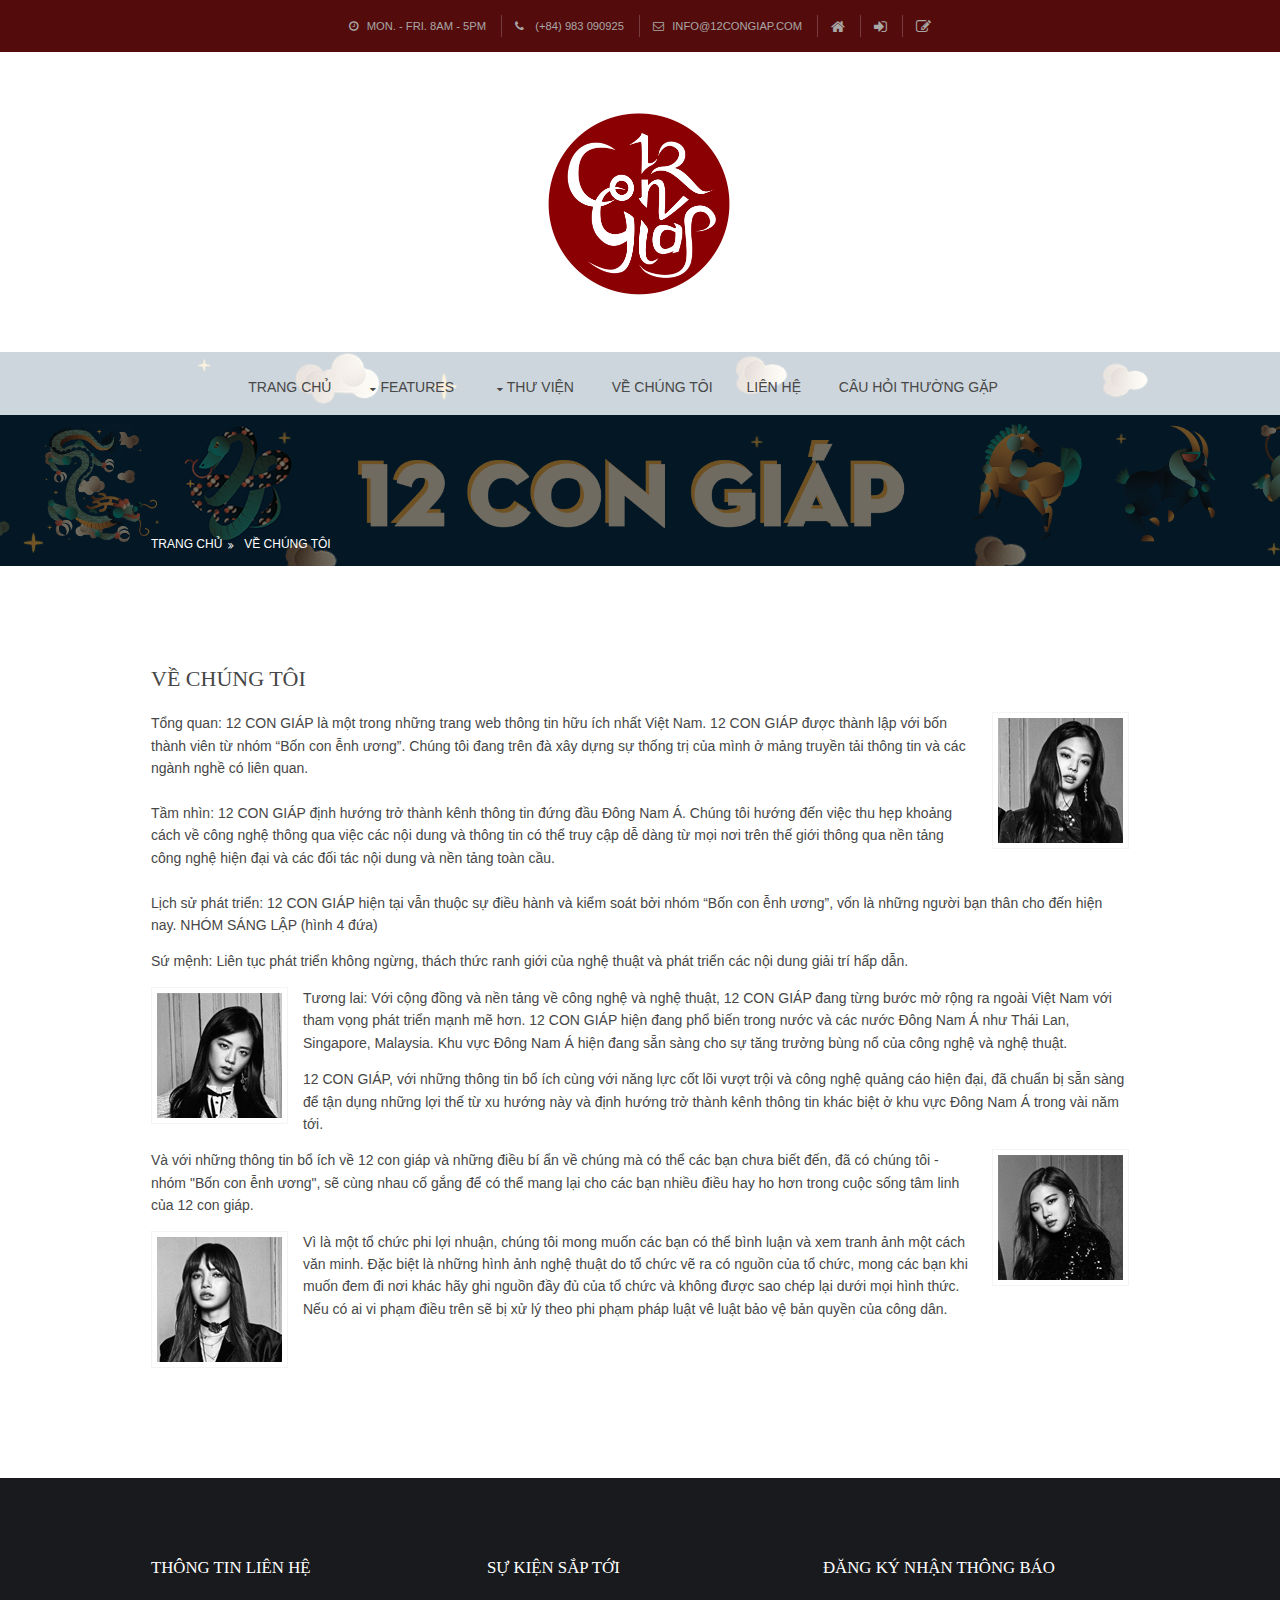
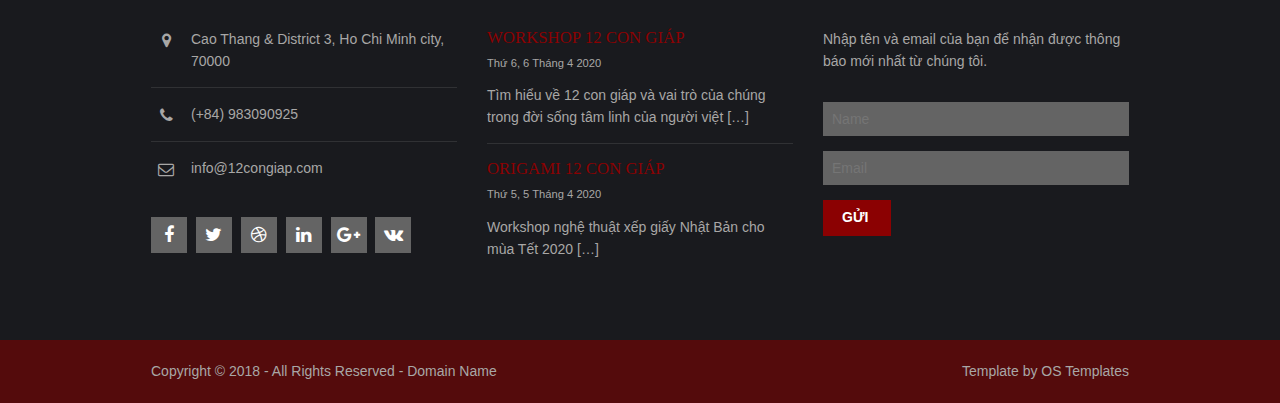
<file: pages/aboutus.html>
<!DOCTYPE html>
<!--
Template Name: Drywest
Author: <a href="https://www.os-templates.com/">OS Templates</a>
Author URI: https://www.os-templates.com/
Licence: Free to use under our free template licence terms
Licence URI: https://www.os-templates.com/template-terms
-->
<html lang="">
<!-- To declare your language - read more here: https://www.w3.org/International/questions/qa-html-language-declarations -->
<head>
<title>12 CON GIÁP - VỀ CHÚNG TÔI</title>
<meta charset="utf-8">
<meta name="viewport" content="width=device-width, initial-scale=1.0, maximum-scale=1.0, user-scalable=no">
<link href="../layout/styles/layout.css" rel="stylesheet" type="text/css" media="all">
</head>
<body id="top">
<!-- ################################################################################################ -->
<!-- ################################################################################################ -->
<!-- ################################################################################################ -->
<div class="wrapper row0">
  <div id="topbar" class="hoc clear"> 
    <!-- ################################################################################################ -->
    <ul>
      <li><i class="fa fa-clock-o"></i> Mon. - Fri. 8am - 5pm</li>
      <li><i class="fa fa-phone"></i> &nbsp;(+84) 983 090925</li>
      <li><i class="fa fa-envelope-o"></i> info@12congiap.com</li>
      <li><a href="#"><i class="fa fa-lg fa-home"></i></a></li>
      <li><a href="#" title="Login"><i class="fa fa-lg fa-sign-in"></i></a></li>
      <li><a href="#" title="Sign Up"><i class="fa fa-lg fa-edit"></i></a></li>
    </ul>
    <!-- ################################################################################################ -->
  </div>
</div>
<!-- ################################################################################################ -->
<!-- ################################################################################################ -->
<!-- ################################################################################################ -->
<div class="wrapper row1">
  <header id="header" class="hoc clear"> 
    <!-- ################################################################################################ -->
    <div id="logo" class="center">
      <a href="../index.html"> <img src="../images/Logo-02.jpg" style="width: 200px"></a>
    </div>
    
    <!-- ################################################################################################ -->
  </header>
</div>
<!-- ################################################################################################ -->
<!-- ################################################################################################ -->
<!-- ################################################################################################ -->
<!-- Top Background Image Wrapper -->
<div class="bgded" style="background-image:url('../images/demo/backgrounds/12congiap-2.png');"> 
  <!-- ################################################################################################ -->
  <div class="wrapper row2">
    <nav id="mainav" class="hoc clear"> 
      <!-- ################################################################################################ -->
      <ul class="clear">
        <li><a href="../index.html">Trang chủ</a></li>
        <li><a class="drop" href="gallery.html">Features&nbsp;</a>
          <ul>
            <li><a href="ti.html">Tí&nbsp;</a></li>
            <li><a href="suu.html">Sửu</a></li>
            <li><a href="dan.html">Dần</a></li>
            <li><a href="meo.html">Mẹo</a></li>
            <li><a href="thin.html">Thìn</a></li>
			<li><a href="ty.html">Tỵ</a></li>
			 <li><a href="ngo.html">Ngọ</a></li>
			  <li><a href="mui.html">Mùi</a></li>
			  <li><a href="than.html">Thân</a></li>
			  <li><a href="dau.html">Dậu</a></li>
			  <li><a href="tuat.html">Tuất</a></li>
			  <li><a href="hoi.html">Hợi</a></li>
			 
          </ul>
        </li>
        <li><a class="drop" href="#">thư viện&nbsp;</a>
          <ul>
            <li><a href="Showroom.html">Showroom</a></li>
            <li><a class="drop" href="#">Workshop and more</a>
              <ul>
                <li><a href="Workshop_origami.html">origami cho tết 2020</a></li>
                <li><a href="Workshop_menhso.html">12 con giáp trong mệnh số</a></li>
                <li><a href="Workshop_banh.html">Workshop làm bánh 12 con giáp</a></li>
              </ul>
            </li>
            <li><a class="drop" >Nghiên cứu</a>
			  <ul>
                <li><a href="Nghiencuu.html"> Tử vi</a></li>
                <li><a href="Nghiencuu_Canchi.html">Can chi</a></li>
             
              </ul>
			  
			  </li>
          </ul>
        </li>
        <li><a href="aboutus.html">Về chúng tôi</a></li>
        <li><a href="contact.html">liên hệ&nbsp;</a></li>
        <li><a href="faq.html">Câu hỏi thường gặp</a></li>
        <li><a href="#"></a></li>
      </ul>
      <!-- ################################################################################################ -->
    </nav>
  </div>
  <!-- ################################################################################################ -->
  <!-- ################################################################################################ -->
  <!-- ################################################################################################ -->
  <div class="wrapper overlay">
    <div id="breadcrumb" class="hoc clear"> 
      <!-- ################################################################################################ -->
      <ul>
        <li><a href="../index.html">Trang chủ</a></li>
        
        <li><a href="#">Về Chúng tôi</a></li>
      </ul>
      <!-- ################################################################################################ -->
    </div>
  </div>
  <!-- ################################################################################################ -->
</div>
<!-- End Top Background Image Wrapper -->
<!-- ################################################################################################ -->
<!-- ################################################################################################ -->
<!-- ################################################################################################ -->
<div class="wrapper row3">
  <main class="hoc container clear"> 
    <!-- main body -->
    <!-- ################################################################################################ -->
    <div class="content"> 
      <!-- ################################################################################################ -->
      <h1>Về Chúng tôi</h1>
      <img class="imgr borderedbox inspace-5" src="../images/demo/jennie.png" alt="">
      <p>Tổng quan:
12 CON GIÁP là một trong những trang web thông tin hữu ích nhất Việt Nam. 12 CON GIÁP được thành lập với bốn thành viên từ nhóm “Bốn con ễnh ương”. Chúng tôi đang trên đà xây dựng sự thống trị của mình ở mảng truyền tải thông tin và các ngành nghề có liên quan.<br><br>
Tầm nhìn:
12 CON GIÁP định hướng trở thành kênh thông tin đứng đầu Đông Nam Á. Chúng tôi hướng đến việc thu hẹp khoảng cách về công nghệ thông qua việc các nội dung và thông tin có thể truy cập dễ dàng từ mọi nơi trên thế giới thông qua nền tảng công nghệ hiện đại và các đối tác nội dung và nền tảng toàn cầu.<br><br>

Lịch sử phát triển:
12 CON GIÁP hiện tại vẫn thuộc sự điều hành và kiểm soát bởi nhóm “Bốn con ễnh ương”, vốn là những người bạn thân cho đến hiện nay.

NHÓM SÁNG LẬP
(hình 4 đứa)
</p>
      <p>Sứ mệnh:
Liên tục phát triển không ngừng, thách thức ranh giới của nghệ thuật và phát triển các nội dung giải trí hấp dẫn. </p>
      <img class="imgl borderedbox inspace-5" src="../images/demo/jisoo.png" alt="">
      <p>Tương lai:
Với cộng đồng và nền tảng về công nghệ và nghệ thuật, 12 CON GIÁP đang từng bước mở rộng ra ngoài Việt Nam với tham vọng phát triển mạnh mẽ hơn. 12 CON GIÁP hiện đang phổ biến trong nước và các nước Đông Nam Á như Thái Lan, Singapore, Malaysia.
Khu vực Đông Nam Á hiện đang sẵn sàng cho sự tăng trưởng bùng nổ của công nghệ và nghệ thuật. 
</p>
      <p>12 CON GIÁP, với những thông tin bổ ích cùng với năng lực cốt lõi vượt trội và công nghệ quảng cáo hiện đại, đã chuẩn bị sẵn sàng để tận dụng những lợi thế từ xu hướng này và định hướng trở thành kênh thông tin khác biệt ở khu vực Đông Nam Á trong vài năm tới.</p>
      <p></p>
		<img class="imgr borderedbox inspace-5" src="../images/demo/rose.png" alt="">
		<p>Và với những thông tin bổ ích về 12 con giáp và những điều bí ẩn về chúng mà có thể các bạn chưa biết đến, đã có chúng tôi - nhóm "Bốn con ễnh ương", sẽ cùng nhau cố gắng để có thể mang lại cho các bạn nhiều điều hay ho hơn trong cuộc sống tâm linh của 12 con giáp. </p>
		<img class="imgl borderedbox inspace-5" src="../images/demo/lisa.png" alt="">
		<p>Vì là một tổ chức phi lợi nhuận, chúng tôi mong muốn các bạn có thể bình luận và xem tranh ảnh một cách văn minh. Đặc biệt là những hình ảnh nghệ thuật do tổ chức vẽ ra có nguồn của tổ chức, mong các bạn khi muốn đem đi nơi khác hãy ghi nguồn đầy đủ của tổ chức và không được sao chép lại dưới mọi hình thức. Nếu có ai vi phạm điều trên sẽ bị xử lý theo phi phạm pháp luật vê luật bảo vệ bản quyền của công dân.</p>
		
		
		
      
     
      
      <!-- ################################################################################################ -->
    </div>
    <!-- ################################################################################################ -->
    <!-- / main body -->
    <div class="clear"></div>
  </main>
</div>
<!-- ################################################################################################ -->
<!-- ################################################################################################ -->
<!-- ################################################################################################ -->

<!-- ################################################################################################ -->
<!-- ################################################################################################ -->
<!-- ################################################################################################ -->
<div class="wrapper row4">
  <footer id="footer" class="hoc clear"> 
    <!-- ################################################################################################ -->
    <div class="one_third first">
      <h6 class="heading">thông tin liên hệ</h6>
      <ul class="nospace btmspace-30 linklist contact">
        <li><i class="fa fa-map-marker"></i>
          <address>
           Cao Thang &amp;  District 3, Ho Chi Minh city, 70000
          </address>
        </li>
        <li><i class="fa fa-phone"></i> (+84) 983090925</li>
        <li><i class="fa fa-envelope-o"></i> info@12congiap.com</li>
      </ul>
      <ul class="faico clear">
        <li><a class="faicon-facebook" href="#"><i class="fa fa-facebook"></i></a></li>
        <li><a class="faicon-twitter" href="#"><i class="fa fa-twitter"></i></a></li>
        <li><a class="faicon-dribble" href="#"><i class="fa fa-dribbble"></i></a></li>
        <li><a class="faicon-linkedin" href="#"><i class="fa fa-linkedin"></i></a></li>
        <li><a class="faicon-google-plus" href="#"><i class="fa fa-google-plus"></i></a></li>
        <li><a class="faicon-vk" href="#"><i class="fa fa-vk"></i></a></li>
      </ul>
    </div>
    <div class="one_third">
      <h6 class="heading">Sự Kiện sắp tới</h6>
      <ul class="nospace linklist">
        <li>
          <article>
            <h2 class="nospace font-x1"><a href="#"> workshop 12 con giáp</a></h2>
            <time class="font-xs block btmspace-10" datetime="2045-04-06">Thứ 6, 6<sup></sup> Tháng 4 2020</time>
            <p class="nospace"> Tìm hiểu về 12 con giáp và vai trò của chúng trong đời sống tâm linh của người việt [&hellip;]</p>
          </article>
        </li>
        <li>
          <article>
            <h2 class="nospace font-x1"><a href="#"> Origami 12 con giáp</a></h2>
            <time class="font-xs block btmspace-10" datetime="2045-04-05">Thứ 5, 5<sup></sup> Tháng 4 2020</time>
            <p class="nospace">Workshop nghệ thuật xếp giấy Nhật Bản cho mùa Tết 2020 [&hellip;]</p>
          </article>
        </li>
      </ul>
    </div>
    <div class="one_third">
      <h6 class="heading">Đăng ký nhận thông báo&nbsp;</h6>
      <p class="nospace btmspace-30">Nhập tên và email của bạn để nhận được thông báo mới nhất từ chúng tôi.&nbsp;</p>
      <form method="post" action="#">
        <fieldset>
          <legend>Newsletter:</legend>
          
<input class="btmspace-15" type="text" value="" placeholder="Name">
          <input class="btmspace-15" type="text" value="" placeholder="Email">
          <button type="submit" value="submit">gửi&nbsp;</button>
        </fieldset>
        </fieldset>
      </form>
    </div>
    <!-- ################################################################################################ -->
  </footer>
</div>
<!-- ################################################################################################ -->
<!-- ################################################################################################ -->
<!-- ################################################################################################ -->
<div class="wrapper row5">
  <div id="copyright" class="hoc clear"> 
    <!-- ################################################################################################ -->
    <p class="fl_left">Copyright &copy; 2018 - All Rights Reserved - <a href="#">Domain Name</a></p>
    <p class="fl_right">Template by <a target="_blank" href="https://www.os-templates.com/" title="Free Website Templates">OS Templates</a></p>
    <!-- ################################################################################################ -->
  </div>
</div>
<!-- ################################################################################################ -->
<!-- ################################################################################################ -->
<!-- ################################################################################################ -->
<a id="backtotop" href="#top"><i class="fa fa-chevron-up"></i></a>
<!-- JAVASCRIPTS -->
<script src="../layout/scripts/jquery.min.js"></script>
<script src="../layout/scripts/jquery.backtotop.js"></script>
<script src="../layout/scripts/jquery.mobilemenu.js"></script>
</body>
</html>
</file>
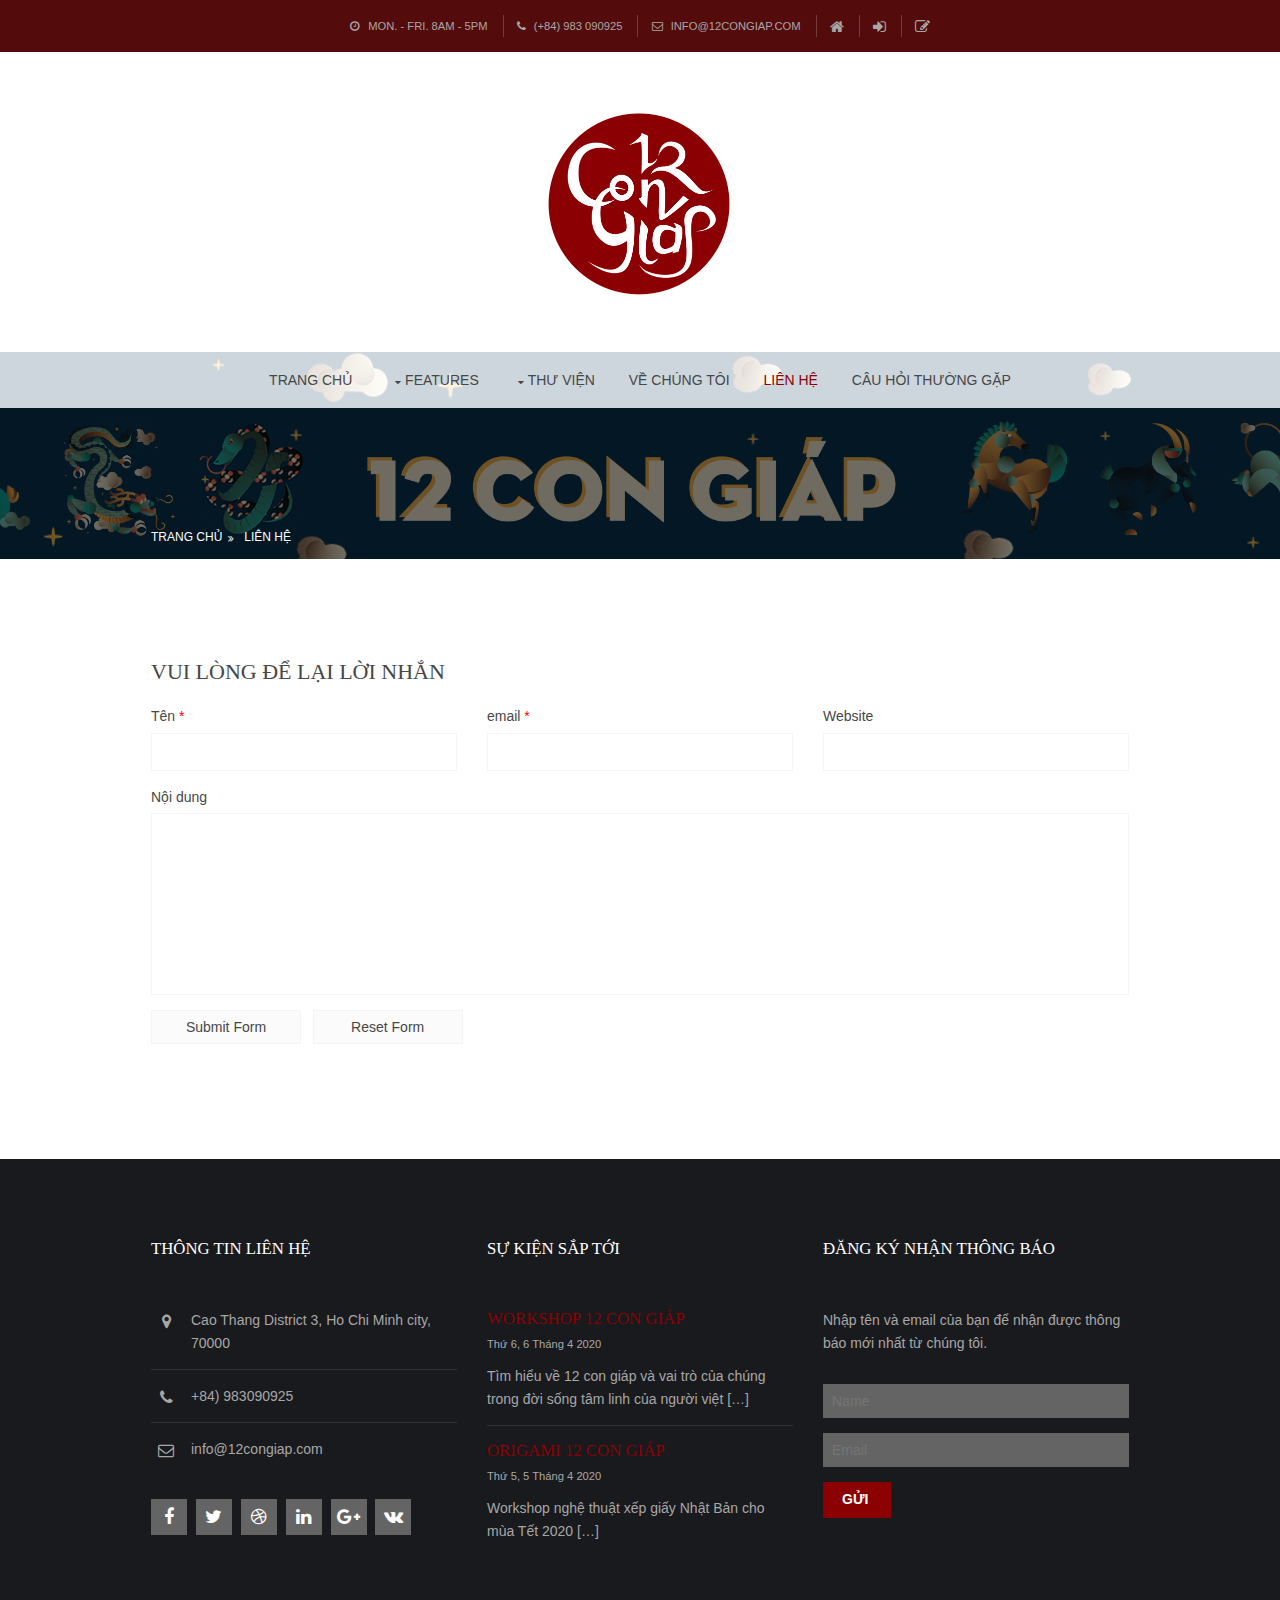
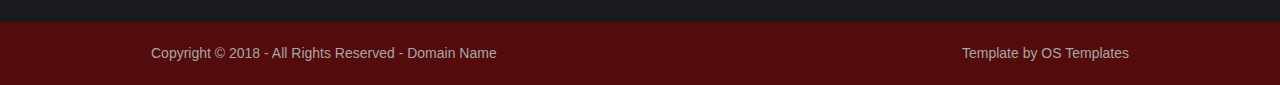
<file: pages/contact.html>
<!DOCTYPE html>
<!--
Template Name: Drywest
Author: <a href="https://www.os-templates.com/">OS Templates</a>
Author URI: https://www.os-templates.com/
Licence: Free to use under our free template licence terms
Licence URI: https://www.os-templates.com/template-terms
-->
<html lang="">
<!-- To declare your language - read more here: https://www.w3.org/International/questions/qa-html-language-declarations -->
<head>
<title>12 CON GIÁP - LIÊN HỆ</title>
<meta charset="utf-8">
<meta name="viewport" content="width=device-width, initial-scale=1.0, maximum-scale=1.0, user-scalable=no">
<link href="../layout/styles/layout.css" rel="stylesheet" type="text/css" media="all">
</head>
<body id="top">
<!-- ################################################################################################ -->
<!-- ################################################################################################ -->
<!-- ################################################################################################ -->
<div class="wrapper row0">
  <div id="topbar" class="hoc clear"> 
    <!-- ################################################################################################ -->
    <ul>
      <li><i class="fa fa-clock-o"></i> Mon. - Fri. 8am - 5pm</li>
      <li><i class="fa fa-phone"></i> (+84) 983 090925</li>
      <li><i class="fa fa-envelope-o"></i> INFO@12CONGIAP.COM</li>
      <li><a href="../index.html"><i class="fa fa-lg fa-home"></i></a></li>
      <li><a href="#" title="Login"><i class="fa fa-lg fa-sign-in"></i></a></li>
      <li><a href="contact.html" title="Sign Up"><i class="fa fa-lg fa-edit"></i></a></li>
    </ul>
    <!-- ################################################################################################ -->
  </div>
</div>
<!-- ################################################################################################ -->
<!-- ################################################################################################ -->
<!-- ################################################################################################ -->
<div class="wrapper row1">
  <header id="header" class="hoc clear"> 
    <!-- ################################################################################################ -->
    <div id="logo" class="center">
		<a href="../index.html"> <img src="../images/Logo-02.jpg" style="width: 200px"></a>
      
    </div>
    
    <!-- ################################################################################################ -->
  </header>
</div>
<!-- ################################################################################################ -->
<!-- ################################################################################################ -->
<!-- ################################################################################################ -->
<!-- Top Background Image Wrapper -->
<div class="bgded" style="background-image:url('../images/demo/backgrounds/12congiap-2.png');"> 
  <!-- ################################################################################################ -->
  <div class="wrapper row2">
    <nav id="mainav" class="hoc clear"> 
      <!-- ################################################################################################ -->
      <ul class="clear">
        <li><a href="../index.html">Trang chủ&nbsp;</a></li>
        <li ><a class="drop" href="gallery.html">Features</a>
          <ul>
            <li><a href="ti.html">Tí&nbsp;</a></li>
            <li><a href="suu.html">Sửu</a></li>
            <li><a href="dan.html">Dần</a></li>
            <li><a href="meo.html">Mẹo</a></li>
            <li><a href="thin.html">Thìn</a></li>
			<li><a href="ty.html">Tỵ</a></li>
			 <li><a href="ngo.html">Ngọ</a></li>
			  <li><a href="mui.html">Mùi</a></li>
			  <li><a href="than.html">Thân</a></li>
			  <li><a href="dau.html">Dậu</a></li>
			  <li><a href="tuat.html">Tuất</a></li>
			  <li><a href="hoi.html">Hợi</a></li>
          </ul>
        </li>
        <li><a class="drop" href="#">Thư viện</a>
          <ul>
            <li><a href="Showroom.html">Showroom</a></li>
            <li><a class="drop" href="#">Workshop and more</a>
              <ul>
                <li><a href="Workshop_origami.html">origami cho tết 2020</a></li>
                <li><a href="Workshop_menhso.html">12 con giáp trong mệnh số</a></li>
                <li><a href="Workshop_banh.html">Workshop làm bánh 12 con giáp</a></li>
              </ul>
            </li>
             <li><a class="drop" >Nghiên cứu</a>
			  <ul>
                <li><a href="Nghiencuu.html"> Tử vi</a></li>
                <li><a href="Nghiencuu_Canchi.html">Can chi</a></li>
             
              </ul>
			  
			  </li>
          </ul>
        </li>
        <li><a href="aboutus.html">Về chúng tôi</a></li>
        <li class="active"><a href="">Liên hệ</a></li>
        <li><a href="faq.html">câu hỏi thường gặp</a></li>
        
      </ul>
      <!-- ################################################################################################ -->
    </nav>
  </div>
  <!-- ################################################################################################ -->
  <!-- ################################################################################################ -->
  <!-- ################################################################################################ -->
  <div class="wrapper overlay">
    <div id="breadcrumb" class="hoc clear"> 
      <!-- ################################################################################################ -->
      <ul>
        <li><a href="../index.html">Trang chủ</a></li>
      
        <li><a href="#">Liên hệ</a></li>
      </ul>
      <!-- ################################################################################################ -->
    </div>
  </div>
  <!-- ################################################################################################ -->
</div>
<!-- End Top Background Image Wrapper -->
<!-- ################################################################################################ -->
<!-- ################################################################################################ -->
<!-- ################################################################################################ -->
<div class="wrapper row3">
  <main class="hoc container clear"> 
    <!-- main body -->
    <!-- ################################################################################################ -->
    <div class="content"> 
      <!-- ################################################################################################ -->
      
      <div id="comments">
        
        
        <h2> VUI LÒNG ĐỂ LẠI LỜI NHẮN</h2>
        <form action="#" method="post">
          <div class="one_third first">
            <label for="name"> Tên <span>*</span></label>
            <input type="text" name="name" id="name" value="" size="22" required>
          </div>
          <div class="one_third">
            <label for="email">email <span>*</span></label>
            <input type="email" name="email" id="email" value="" size="22" required>
          </div>
          <div class="one_third">
            <label for="url">Website</label>
            <input type="url" name="url" id="url" value="" size="22">
          </div>
          <div class="block clear">
            <label for="comment">Nội dung</label>
            <textarea name="comment" id="comment" cols="25" rows="10"></textarea>
          </div>
          <div>
            <input type="submit" name="submit" value="Submit Form">
            &nbsp;
            <input type="reset" name="reset" value="Reset Form">
          </div>
        </form>
      </div>
      <!-- ################################################################################################ -->
    </div>
    <!-- ################################################################################################ -->
    <!-- / main body -->
    <div class="clear"></div>
  </main>
</div>
<!-- ################################################################################################ -->
<!-- ################################################################################################ -->
<!-- ################################################################################################ -->

<!-- ################################################################################################ -->
<!-- ################################################################################################ -->
<!-- ################################################################################################ -->
<div class="wrapper row4">
  <footer id="footer" class="hoc clear"> 
    <!-- ################################################################################################ -->
    <div class="one_third first">
      <h6 class="heading">THÔNG TIN LIÊN HỆ</h6>
      <ul class="nospace btmspace-30 linklist contact">
        <li><i class="fa fa-map-marker"></i>
          <address>
          Cao Thang  District 3, Ho Chi Minh city, 70000
          </address>
        </li>
        <li><i class="fa fa-phone"></i> +84) 983090925</li>
        <li><i class="fa fa-envelope-o"></i> info@12congiap.com</li>
      </ul>
      <ul class="faico clear">
        <li><a class="faicon-facebook" href="#"><i class="fa fa-facebook"></i></a></li>
        <li><a class="faicon-twitter" href="#"><i class="fa fa-twitter"></i></a></li>
        <li><a class="faicon-dribble" href="#"><i class="fa fa-dribbble"></i></a></li>
        <li><a class="faicon-linkedin" href="#"><i class="fa fa-linkedin"></i></a></li>
        <li><a class="faicon-google-plus" href="#"><i class="fa fa-google-plus"></i></a></li>
        <li><a class="faicon-vk" href="#"><i class="fa fa-vk"></i></a></li>
      </ul>
    </div>
    <div class="one_third">
      <h6 class="heading">Sự Kiện sắp tới</h6>
       <ul class="nospace linklist">
        <li>
          <article>
            <h2 class="nospace font-x1"><a href="#"> workshop 12 con giáp</a></h2>
            <time class="font-xs block btmspace-10" datetime="2045-04-06">Thứ 6, 6<sup></sup> Tháng 4 2020</time>
            <p class="nospace"> Tìm hiểu về 12 con giáp và vai trò của chúng trong đời sống tâm linh của người việt [&hellip;]</p>
          </article>
        </li>
        <li>
          <article>
            <h2 class="nospace font-x1"><a href="#"> Origami 12 con giáp</a></h2>
            <time class="font-xs block btmspace-10" datetime="2045-04-05">Thứ 5, 5<sup></sup> Tháng 4 2020</time>
            <p class="nospace">Workshop nghệ thuật xếp giấy Nhật Bản cho mùa Tết 2020 [&hellip;]</p>
          </article>
        </li>
      </ul>
    </div>
    <div class="one_third">
      <h6 class="heading">Đăng ký nhận thông báo&nbsp;</h6>
      <p class="nospace btmspace-30">Nhập tên và email của bạn để nhận được thông báo mới nhất từ chúng tôi.&nbsp;</p>
      <form method="post" action="#">
        <fieldset>
          <legend>Newsletter:</legend>
          
<input class="btmspace-15" type="text" value="" placeholder="Name">
          <input class="btmspace-15" type="text" value="" placeholder="Email">
          <button type="submit" value="submit">gửi&nbsp;</button>
        </fieldset>
      </form>
    </div>
    <!-- ################################################################################################ -->
  </footer>
</div>
<!-- ################################################################################################ -->
<!-- ################################################################################################ -->
<!-- ################################################################################################ -->
<div class="wrapper row5">
  <div id="copyright" class="hoc clear"> 
    <!-- ################################################################################################ -->
    <p class="fl_left">Copyright &copy; 2018 - All Rights Reserved - <a href="#">Domain Name</a></p>
    <p class="fl_right">Template by <a target="_blank" href="https://www.os-templates.com/" title="Free Website Templates">OS Templates</a></p>
    <!-- ################################################################################################ -->
  </div>
</div>
<!-- ################################################################################################ -->
<!-- ################################################################################################ -->
<!-- ################################################################################################ -->
<a id="backtotop" href="#top"><i class="fa fa-chevron-up"></i></a>
<!-- JAVASCRIPTS -->
<script src="../layout/scripts/jquery.min.js"></script>
<script src="../layout/scripts/jquery.backtotop.js"></script>
<script src="../layout/scripts/jquery.mobilemenu.js"></script>
</body>
</html>
</file>
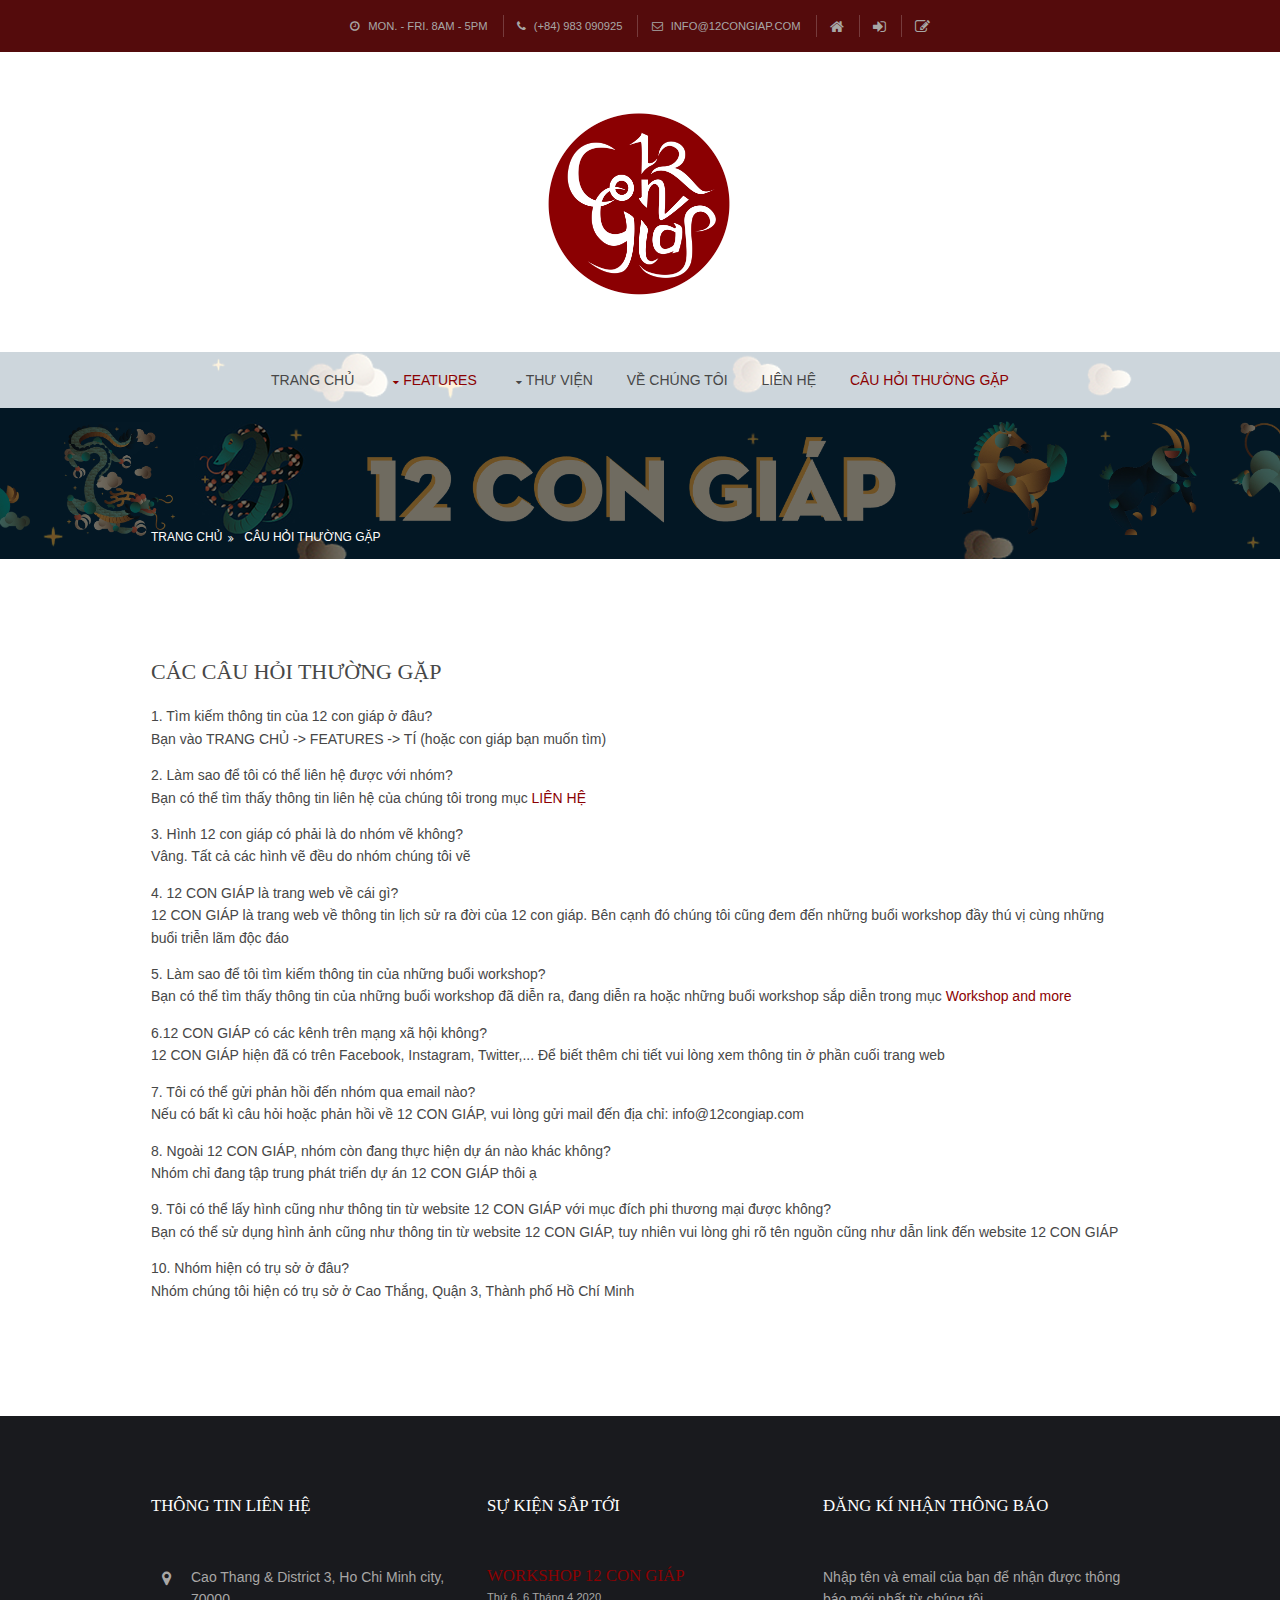
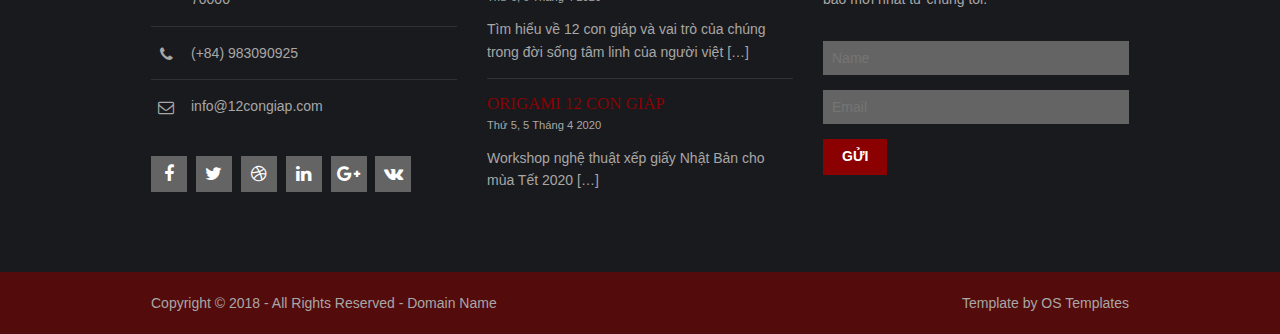
<file: pages/faq.html>
<!DOCTYPE html>
<!--
Template Name: Drywest
Author: <a href="https://www.os-templates.com/">OS Templates</a>
Author URI: https://www.os-templates.com/
Licence: Free to use under our free template licence terms
Licence URI: https://www.os-templates.com/template-terms
-->
<html lang="">
<!-- To declare your language - read more here: https://www.w3.org/International/questions/qa-html-language-declarations -->
<head>
<title>12 CON GIÁP - CÂU HỎI THƯỜNG GẶP</title>
<meta charset="utf-8">
<meta name="viewport" content="width=device-width, initial-scale=1.0, maximum-scale=1.0, user-scalable=no">
<link href="../layout/styles/layout.css" rel="stylesheet" type="text/css" media="all">
</head>
<body id="top">
<!-- ################################################################################################ -->
<!-- ################################################################################################ -->
<!-- ################################################################################################ -->
<div class="wrapper row0">
  <div id="topbar" class="hoc clear"> 
    <!-- ################################################################################################ -->
    <ul>
      <li><i class="fa fa-clock-o"></i> Mon. - Fri. 8am - 5pm</li>
      <li><i class="fa fa-phone"></i> (+84) 983 090925</li>
      <li><i class="fa fa-envelope-o"></i> info@12congiap.com</li>
      <li><a href="#"><i class="fa fa-lg fa-home"></i></a></li>
      <li><a href="#" title="Login"><i class="fa fa-lg fa-sign-in"></i></a></li>
      <li><a href="#" title="Sign Up"><i class="fa fa-lg fa-edit"></i></a></li>
    </ul>
    <!-- ################################################################################################ -->
  </div>
</div>
<!-- ################################################################################################ -->
<!-- ################################################################################################ -->
<!-- ################################################################################################ -->
<div class="wrapper row1">
  <header id="header" class="hoc clear"> 
    <!-- ################################################################################################ -->
    <div id="logo" class="center">
      <a href="../index.html"> <img src="../images/Logo-02.jpg" style="width: 200px"></a>
    </div>
   <!-- ################################################################################################ -->
  </header>
</div>
<!-- ################################################################################################ -->
<!-- ################################################################################################ -->
<!-- ################################################################################################ -->
<!-- Top Background Image Wrapper -->
<div class="bgded" style="background-image:url('../images/demo/backgrounds/12congiap-2.png');"> 
  <!-- ################################################################################################ -->
  <div class="wrapper row2">
    <nav id="mainav" class="hoc clear"> 
      <!-- ################################################################################################ -->
      <ul class="clear">
        <li><a href="../index.html">TRANG CHỦ</a></li>
        <li class="active"><a class="drop" href="#">FEATURES</a>
          <ul>
            <li><a href="ti.html">Tí&nbsp;</a></li>
            <li><a href="suu.html">Sửu</a></li>
            <li><a href="dan.html">Dần</a></li>
            <li><a href="meo.html">Mẹo</a></li>
            <li><a href="thin.html">Thìn</a></li>
			<li><a href="ty.html">Tỵ</a></li>
			 <li><a href="ngo.html">Ngọ</a></li>
			  <li><a href="mui.html">Mùi</a></li>
			  <li><a href="than.html">Thân</a></li>
			  <li><a href="dau.html">Dậu</a></li>
			  <li><a href="tuat.html">Tuất</a></li>
			  <li><a href="hoi.html">Hợi</a></li>
          </ul>
        </li>
        <li><a class="drop" href="#">THƯ VIỆN</a>
          <ul>
            <li><a href="Showroom.html">Showroom</a></li>
            <li><a class="drop" href="#">Workshop and more</a>
              <ul>
                <li><a href="Workshop_origami.html">origami cho tết 2020</a></li>
                <li><a href="Workshop_menhso.html">12 con giáp trong mệnh số</a></li>
                <li><a href="Workshop_banh.html">Workshop làm bánh 12 con giáp</a></li>
              </ul>
            </li>
            <li><a class="drop" >Nghiên cứu</a>
			  <ul>
                <li><a href="Nghiencuu.html"> Tử vi</a></li>
                <li><a href="Nghiencuu_Canchi.html">Can chi</a></li>
             
              </ul>
			  
			  </li>
          </ul>
        </li>
        <li><a href="aboutus.html">về chúng tôi</a></li>
        <li><a href="contact.html">liên hệ</a></li>
        <li class="active"><a href="#">câu hỏi thường gặp</a></li>
        </ul>
      <!-- ################################################################################################ -->
    </nav>
  </div>
  <!-- ################################################################################################ -->
  <!-- ################################################################################################ -->
  <!-- ################################################################################################ -->
  <div class="wrapper overlay">
    <div id="breadcrumb" class="hoc clear"> 
      <!-- ################################################################################################ -->
      <ul>
        <li><a href="#">trang chủ</a></li>
        <li><a href="#">câu hỏi thường gặp</a></li>
        
      </ul>
      <!-- ################################################################################################ -->
    </div>
  </div>
  <!-- ################################################################################################ -->
</div>
<!-- End Top Background Image Wrapper -->
<!-- ################################################################################################ -->
<!-- ################################################################################################ -->
<!-- ################################################################################################ -->
<div class="wrapper row3">
  <main class="hoc container clear"> 
    <!-- main body -->
    <!-- ################################################################################################ -->
    <div class="content"> 
      <!-- ################################################################################################ -->
      <h1>các câu hỏi thường gặp</h1>
<p>1. Tìm kiếm thông tin của 12 con giáp ở đâu? <br> Bạn vào TRANG CHỦ -> FEATURES -> TÍ (hoặc con giáp bạn muốn tìm)</p>
      <p>2. Làm sao để tôi có thể liên hệ được với nhóm?<br>Bạn có thể tìm thấy thông tin liên hệ của chúng tôi trong mục <a href="#">LIÊN HỆ</a></p>
<p>3. Hình 12 con giáp có phải là do nhóm vẽ không?<br> Vâng. Tất cả các hình vẽ đều do nhóm chúng tôi vẽ </p>
<p>4. 12 CON GIÁP là trang web về cái gì?<br> 12 CON GIÁP là trang web về thông tin lịch sử ra đời của 12 con giáp. Bên cạnh đó chúng tôi cũng đem đến những buổi workshop đầy thú vị cùng những buổi triễn lãm độc đáo</p>
<p>5. Làm sao để tôi tìm kiếm thông tin của những buổi workshop?<br> Bạn có thể tìm thấy thông tin của những buổi workshop đã diễn ra, đang diễn ra hoặc những buổi workshop sắp diễn trong mục <a href="https://www.os-templates.com/">Workshop and more</a></p>
<p>6.12 CON GIÁP có các kênh trên mạng xã hội không?<br> 12 CON GIÁP hiện đã có trên Facebook, Instagram, Twitter,... Để biết thêm chi tiết vui lòng xem thông tin ở phần cuối trang web </p>
<p>7. Tôi có thể gửi phản hồi đến nhóm qua email nào?<br> Nếu có bất kì câu hỏi hoặc phản hồi về 12 CON GIÁP, vui lòng gửi mail đến địa chỉ: info@12congiap.com  </p>
<p>8. Ngoài 12 CON GIÁP, nhóm còn đang thực hiện dự án nào khác không?<br> Nhóm chỉ đang tập trung phát triển dự án 12 CON GIÁP thôi ạ  </p>
<p>9. Tôi có thể lấy hình cũng như thông tin từ website 12 CON GIÁP với mục đích phi thương mại được không?<br> Bạn có thể sử dụng hình ảnh cũng như thông tin từ website 12 CON GIÁP, tuy nhiên vui lòng ghi rõ tên nguồn cũng như dẫn link đến website 12 CON GIÁP  </p>
<p>10. Nhóm hiện có trụ sở ở đâu?<br> Nhóm chúng tôi hiện có trụ sở ở Cao Thắng, Quận 3, Thành phố Hồ Chí Minh  </p>
 
       
      </div>
      <!-- ################################################################################################ -->
    
    <!-- ################################################################################################ -->
    <!-- / main body -->
    <div class="clear"></div>
  </main>
</div>
<!-- ################################################################################################ -->
<!-- ################################################################################################ -->
<!-- ################################################################################################ -->

<!-- ################################################################################################ -->
<!-- ################################################################################################ -->
<!-- ################################################################################################ -->
<div class="wrapper row4">
  <footer id="footer" class="hoc clear"> 
    <!-- ################################################################################################ -->
    <div class="one_third first">
      <h6 class="heading">Thông tin liên hệ</h6>
      <ul class="nospace btmspace-30 linklist contact">
        <li><i class="fa fa-map-marker"></i>
          <address>
          Cao Thang &amp;  District 3, Ho Chi Minh city, 70000
          </address>
        </li>
        <li><i class="fa fa-phone"></i> (+84) 983090925</li>
        <li><i class="fa fa-envelope-o"></i> info@12congiap.com</li>
      </ul>
      <ul class="faico clear">
        <li><a class="faicon-facebook" href="#"><i class="fa fa-facebook"></i></a></li>
        <li><a class="faicon-twitter" href="#"><i class="fa fa-twitter"></i></a></li>
        <li><a class="faicon-dribble" href="#"><i class="fa fa-dribbble"></i></a></li>
        <li><a class="faicon-linkedin" href="#"><i class="fa fa-linkedin"></i></a></li>
        <li><a class="faicon-google-plus" href="#"><i class="fa fa-google-plus"></i></a></li>
        <li><a class="faicon-vk" href="#"><i class="fa fa-vk"></i></a></li>
      </ul>
    </div>
    <div class="one_third">
      <h6 class="heading">sự kiện sắp tới</h6>
      <ul class="nospace linklist">
        <li>
          <article>
            <h2 class="nospace font-x1"><a href="#">workshop 12 con giáp</a></h2>
            <time class="font-xs block btmspace-10" datetime="2045-04-06">Thứ 6, 6 Tháng 4 2020</time>
            <p class="nospace">Tìm hiểu về 12 con giáp và vai trò của chúng trong đời sống tâm linh của người việt [&hellip;]</p>
          </article>
        </li>
        <li>
          <article>
            <h2 class="nospace font-x1"><a href="#">origami 12 con giáp</a></h2>
            <time class="font-xs block btmspace-10" datetime="2045-04-05">Thứ 5, 5 Tháng 4 2020</time>
            <p class="nospace">Workshop nghệ thuật xếp giấy Nhật Bản cho mùa Tết 2020 [&hellip;]</p>
          </article>
        </li>
      </ul>
    </div>
    <div class="one_third">
      <h6 class="heading">đăng kí nhận thông báo</h6>
      <p class="nospace btmspace-30">Nhập tên và email của bạn để nhận được thông báo mới nhất từ chúng tôi.</p>
      <form method="post" action="#">
        <fieldset>
          <legend>Newsletter:</legend>
          <input class="btmspace-15" type="text" value="" placeholder="Name">
          <input class="btmspace-15" type="text" value="" placeholder="Email">
          <button type="submit" value="submit">gửi</button>
        </fieldset>
      </form>
    </div>
    <!-- ################################################################################################ -->
  </footer>
</div>
<!-- ################################################################################################ -->
<!-- ################################################################################################ -->
<!-- ################################################################################################ -->
<div class="wrapper row5">
  <div id="copyright" class="hoc clear"> 
    <!-- ################################################################################################ -->
    <p class="fl_left">Copyright &copy; 2018 - All Rights Reserved - <a href="#">Domain Name</a></p>
    <p class="fl_right">Template by <a target="_blank" href="https://www.os-templates.com/" title="Free Website Templates">OS Templates</a></p>
    <!-- ################################################################################################ -->
  </div>
</div>
<!-- ################################################################################################ -->
<!-- ################################################################################################ -->
<!-- ################################################################################################ -->
<a id="backtotop" href="#top"><i class="fa fa-chevron-up"></i></a>
<!-- JAVASCRIPTS -->
<script src="../layout/scripts/jquery.min.js"></script>
<script src="../layout/scripts/jquery.backtotop.js"></script>
<script src="../layout/scripts/jquery.mobilemenu.js"></script>
</body>
</html>
</file>
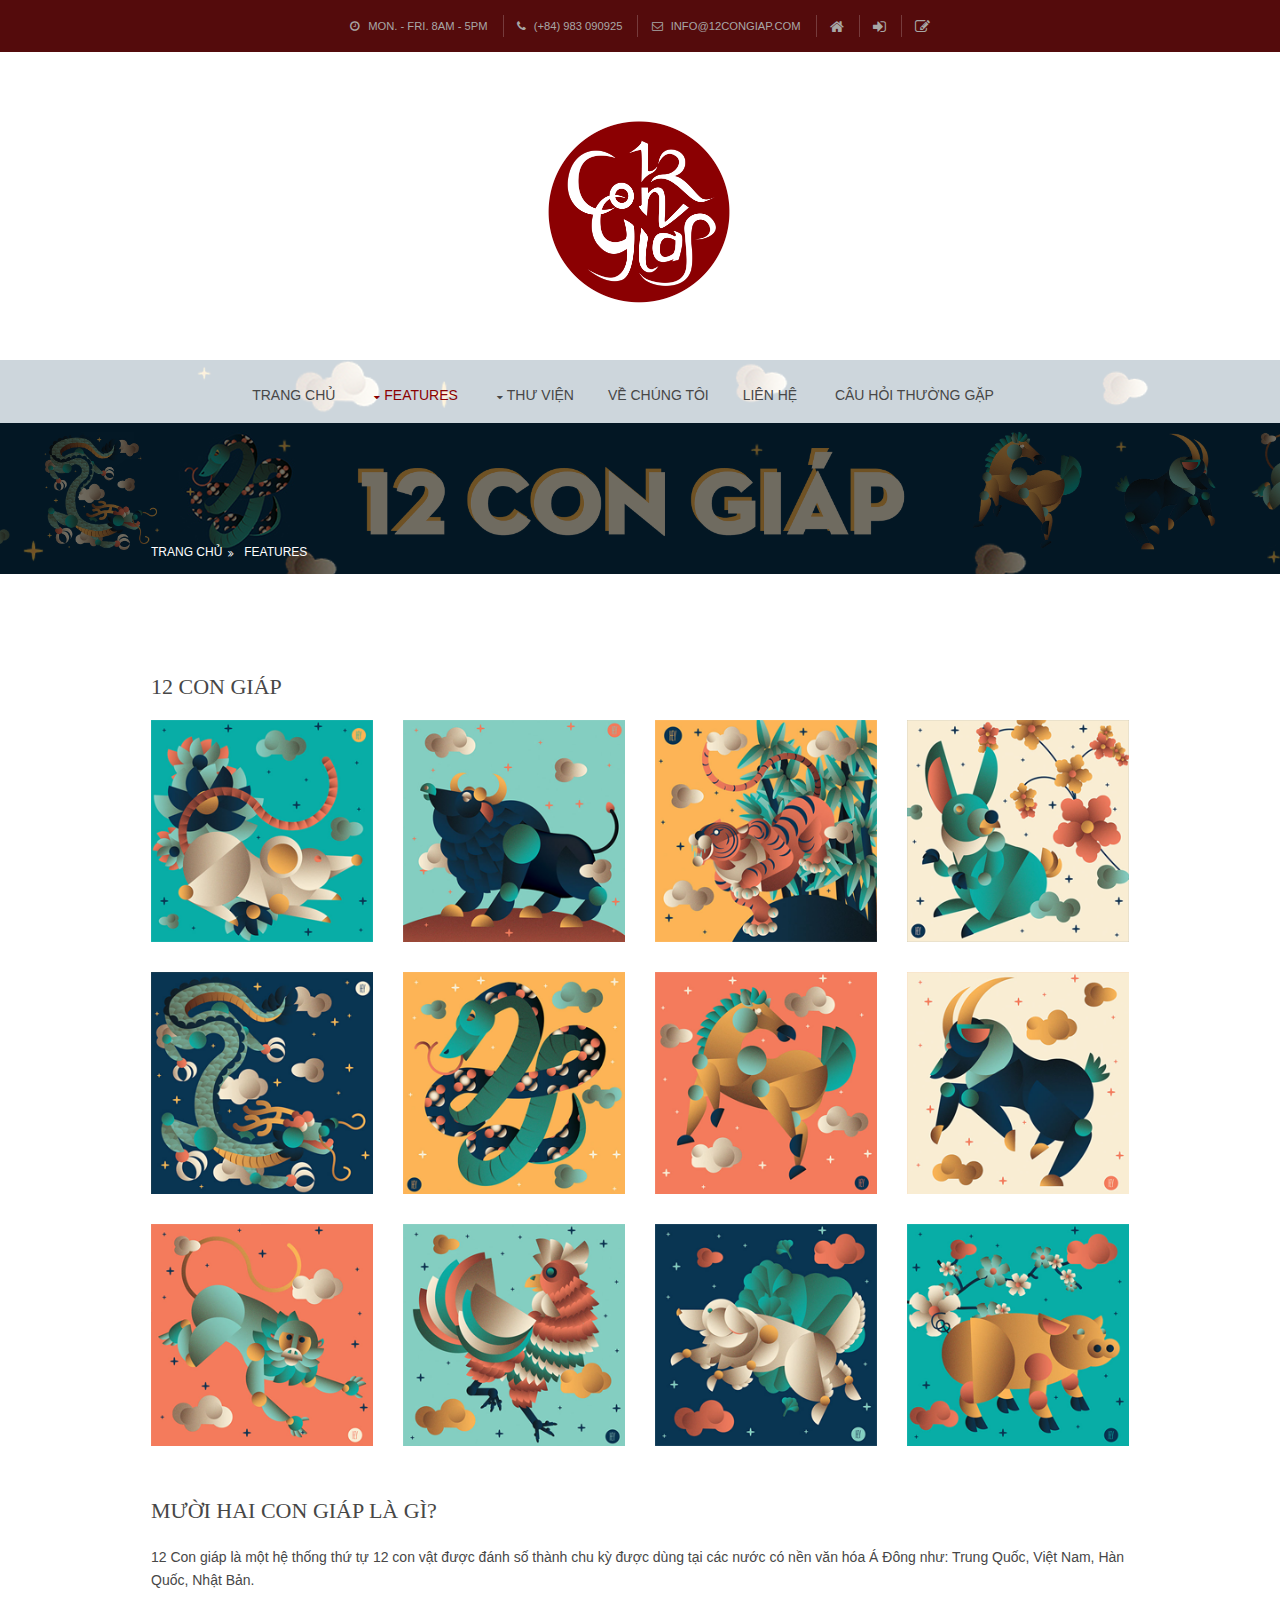
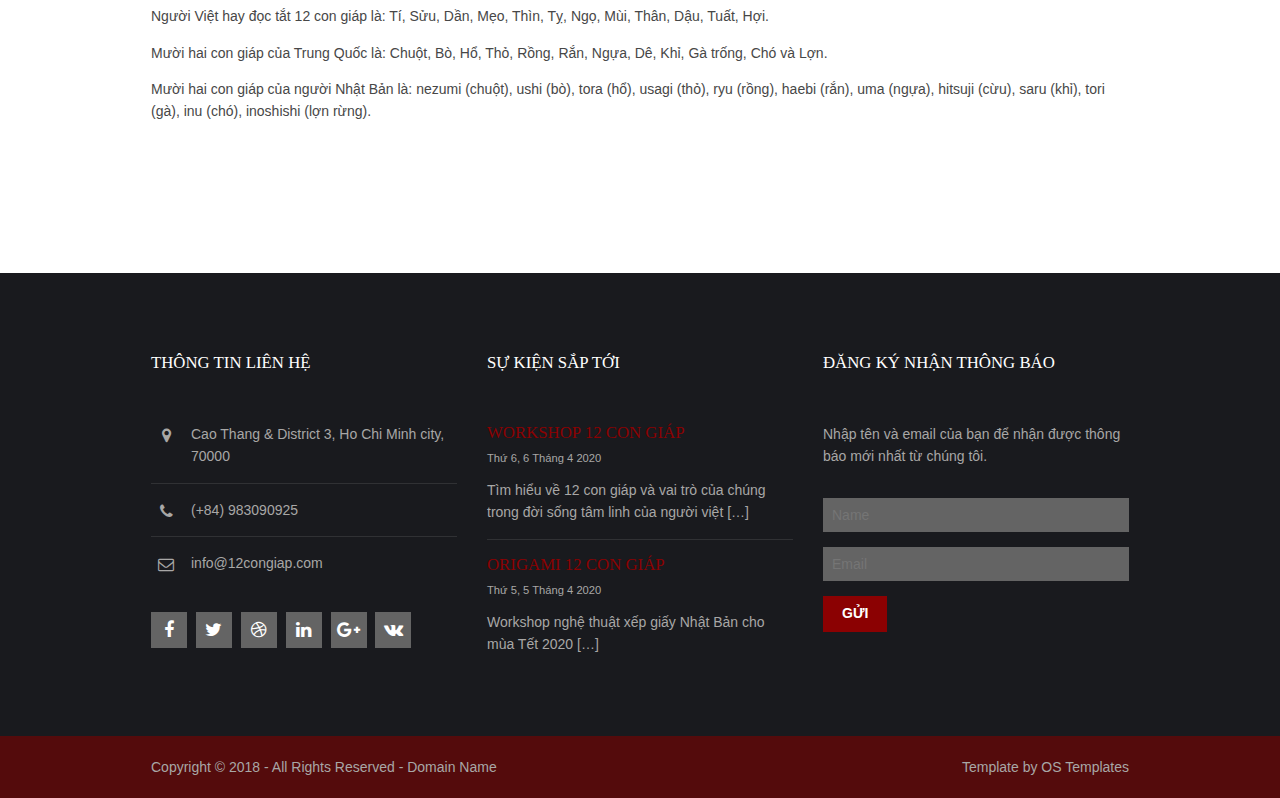
<file: pages/gallery.html>
<!DOCTYPE html>
<!--
Template Name: Drywest
Author: <a href="https://www.os-templates.com/">OS Templates</a>
Author URI: https://www.os-templates.com/
Licence: Free to use under our free template licence terms
Licence URI: https://www.os-templates.com/template-terms
-->
<html lang="">
<!-- To declare your language - read more here: https://www.w3.org/International/questions/qa-html-language-declarations -->
<head>
<title>Features</title>
<meta charset="utf-8">
<meta name="viewport" content="width=device-width, initial-scale=1.0, maximum-scale=1.0, user-scalable=no">
<link href="../layout/styles/layout.css" rel="stylesheet" type="text/css" media="all">
</head>
<body id="top">
<!-- ################################################################################################ -->
<!-- ################################################################################################ -->
<!-- ################################################################################################ -->
<div class="wrapper row0">
  <div id="topbar" class="hoc clear"> 
    <!-- ################################################################################################ -->
    <ul>
      <li><i class="fa fa-clock-o"></i> Mon. - Fri. 8am - 5pm</li>
      <li><i class="fa fa-phone"></i> (+84) 983 090925 </li>
      <li><i class="fa fa-envelope-o"></i> info@12congiap.com</li>
      <li><a href="#"><i class="fa fa-lg fa-home"></i></a></li>
      <li><a href="#" title="Login"><i class="fa fa-lg fa-sign-in"></i></a></li>
      <li><a href="#" title="Sign Up"><i class="fa fa-lg fa-edit"></i></a></li>
    </ul>
    <!-- ################################################################################################ -->
  </div>
</div>
<!-- ################################################################################################ -->
<!-- ################################################################################################ -->
<!-- ################################################################################################ -->
<div class="wrapper row1">
  <header id="header" class="hoc clear"> 
    <!-- ################################################################################################ -->
    <div id="logo" class="center">
      <h1><a href="../index.html"><img src="../images/Logo-02.jpg" style="width: 200px"></a></h1>
    </div>
    
    <!-- ################################################################################################ -->
  </header>
</div>
<!-- ################################################################################################ -->
<!-- ################################################################################################ -->
<!-- ################################################################################################ -->
<!-- Top Background Image Wrapper -->
<div class="bgded" style="background-image:url('../images/demo/backgrounds/12congiap-2.png');"> 
  <!-- ################################################################################################ -->
  <div class="wrapper row2">
    <nav id="mainav" class="hoc clear"> 
      <!-- ################################################################################################ -->
      <ul class="clear">
        <li><a href="../index.html">TRANG CHỦ</a></li>
        <li class="active"><a class="drop" href="#">FEATURES</a>
          <ul>
            <li><a href="ti.html">Tí&nbsp;</a></li>
            <li><a href="suu.html">Sửu</a></li>
            <li><a href="dan.html">Dần</a></li>
            <li><a href="meo.html">Mẹo</a></li>
            <li><a href="thin.html">Thìn</a></li>
			<li><a href="ty.html">Tỵ</a></li>
			 <li><a href="ngo.html">Ngọ</a></li>
			  <li><a href="mui.html">Mùi</a></li>
			  <li><a href="than.html">Thân</a></li>
			  <li><a href="dau.html">Dậu</a></li>
			  <li><a href="tuat.html">Tuất</a></li>
			  <li><a href="hoi.html">Hợi</a></li>
          </ul>
        </li>
        <li><a class="drop" href="#">THƯ VIỆN</a>
          <ul>
           <li><a href="Showroom.html">Showroom</a></li>
            <li><a class="drop" href="#">Workshop and more</a>
              <ul>
                <li><a href="Workshop_origami.html">origami cho tết 2020</a></li>
                <li><a href="Workshop_menhso.html">12 con giáp trong mệnh số</a></li>
                <li><a href="Workshop_banh.html">Workshop làm bánh 12 con giáp</a></li>
              </ul>
            </li>
            <li><a class="drop" >Nghiên cứu</a>
			  <ul>
                <li><a href="Nghiencuu.html"> Tử vi</a></li>
                <li><a href="Nghiencuu_Canchi.html">Can chi</a></li>
             
              </ul>
			  
			  </li>
          </ul>
        </li>
        <li><a href="aboutus.html">Về chúng tôi</a></li>
        <li><a href="contact.html">liên hệ&nbsp;</a></li>
        <li><a href="faq.html">Câu hỏi thường gặp</a></li>
        <li><a href="#"></a></li>
      </ul>
      <!-- ################################################################################################ -->
    </nav>
  </div>
  <!-- ################################################################################################ -->
  <!-- ################################################################################################ -->
  <!-- ################################################################################################ -->
  <div class="wrapper overlay">
    <div id="breadcrumb" class="hoc clear"> 
      <!-- ################################################################################################ -->
      <ul>
        <li><a href="#">Trang chủ</a></li>
        <li><a href="#">Features</a></li>
      </ul>
      <!-- ################################################################################################ -->
    </div>
  </div>
  <!-- ################################################################################################ -->
</div>
<!-- End Top Background Image Wrapper -->
<!-- ################################################################################################ -->
<!-- ################################################################################################ -->
<!-- ################################################################################################ -->
<div class="wrapper row3">
  <main class="hoc container clear"> 
    <!-- main body -->
    <!-- ################################################################################################ -->
    <div class="content"> 
      <!-- ################################################################################################ -->
      <div id="gallery">
        <figure>
          <header class="heading">12 con giáp</header>
          <ul class="nospace clear">
            <li class="one_quarter first"><a href="ti.html"><img src="../images/demo/sizevung/ti.png" alt=""></a></li>
            <li class="one_quarter"><a href="suu.html"><img src="../images/demo/sizevung/suu.png" alt=""></a></li>
            <li class="one_quarter"><a href="dan.html"><img src="../images/demo/sizevung/dan.png"></a></li>
            <li class="one_quarter"><a href="meo.html"><img src="../images/demo/sizevung/meo.png" alt=""></a></li>
            <li class="one_quarter first"><a href="thin.html"><img src="../images/demo/sizevung/thin.png" alt=""></a></li>
            <li class="one_quarter"><a href="ty.html"><img src="../images/demo/sizevung/ty.png" alt=""></a></li>
            <li class="one_quarter"><a href="ngo.html"><img src="../images/demo/sizevung/ngo.png" alt=""></a></li>
            <li class="one_quarter"><a href="mui.html"><img src="../images/demo/sizevung/mui.png" alt=""></a></li>
            <li class="one_quarter first"><a href="than.html"><img src="../images/demo/sizevung/than.png" alt=""></a></li>
            <li class="one_quarter"><a href="dau.html"><img src="../images/demo/sizevung/dau.png" alt=""></a></li>
            <li class="one_quarter"><a href="tuat.html"><img src="../images/demo/sizevung/tuat.png" alt=""></a></li>
            <li class="one_quarter"><a href="hoi.html"><img src="../images/demo/sizevung/hoi.png" alt=""></a></li>
          </ul>
         <h1> <p> mười hai con giáp là gì?</p></h1>
			<p> 12 Con giáp là một hệ thống thứ tự 12 con vật được đánh số thành chu kỳ được dùng tại các nước có nền văn hóa Á Đông như: Trung Quốc, Việt Nam, Hàn Quốc, Nhật Bản. </p>
			<p> Người Việt hay đọc tắt 12 con giáp là: Tí, Sửu, Dần, Mẹo, Thìn, Tỵ, Ngọ, Mùi, Thân, Dậu, Tuất, Hợi. </p>
<p> Mười hai con giáp của Trung Quốc là: Chuột, Bò, Hổ, Thỏ, Rồng, Rắn, Ngựa, Dê, Khỉ, Gà trống, Chó và Lợn. </p>
<p> Mười hai con giáp của người Nhật Bản là: nezumi (chuột), ushi (bò), tora (hổ), usagi (thỏ), ryu (rồng), haebi (rắn), uma (ngựa), hitsuji (cừu), saru (khỉ), tori (gà), inu (chó), inoshishi (lợn rừng). </p>
        </figure>
      </div>
      <!-- ################################################################################################ -->
      <!-- ################################################################################################ -->
      <nav class="pagination">
        
      </nav>
      <!-- ################################################################################################ -->
    </div>
    <!-- ################################################################################################ -->
    <!-- / main body -->
    <div class="clear"></div>
  </main>
</div>
<!-- ################################################################################################ -->
<!-- ################################################################################################ -->
<!-- ################################################################################################ -->
<!-- ################################################################################################ -->
<!-- ################################################################################################ -->
<!-- ################################################################################################ -->
<div class="wrapper row4">
  <footer id="footer" class="hoc clear"> 
    <!-- ################################################################################################ -->
    <div class="one_third first">
      <h6 class="heading">THÔNG TIN LIÊN HỆ</h6>
      <ul class="nospace btmspace-30 linklist contact">
        <li><i class="fa fa-map-marker"></i>
          <address>
          Cao Thang &amp;  District 3, Ho Chi Minh city, 70000
          </address>
        </li>
        <li><i class="fa fa-phone"></i> (+84) 983090925</li>
        <li><i class="fa fa-envelope-o"></i> info@12congiap.com</li>
      </ul>
      <ul class="faico clear">
        <li><a class="faicon-facebook" href="#"><i class="fa fa-facebook"></i></a></li>
        <li><a class="faicon-twitter" href="#"><i class="fa fa-twitter"></i></a></li>
        <li><a class="faicon-dribble" href="#"><i class="fa fa-dribbble"></i></a></li>
        <li><a class="faicon-linkedin" href="#"><i class="fa fa-linkedin"></i></a></li>
        <li><a class="faicon-google-plus" href="#"><i class="fa fa-google-plus"></i></a></li>
        <li><a class="faicon-vk" href="#"><i class="fa fa-vk"></i></a></li>
      </ul>
    </div>
    <div class="one_third">
      <h6 class="heading">Sự Kiện sắp tới</h6>
      <ul class="nospace linklist">
        <li>
          <article>
            <h2 class="nospace font-x1"><a href="#">workshop 12 con giáp</a></h2>
            <time class="font-xs block btmspace-10" datetime="2045-04-06">Thứ 6, 6<sup></sup> Tháng 4 2020</time>
            <p class="nospace">Tìm hiểu về 12 con giáp và vai trò của chúng trong đời sống tâm linh của người việt [&hellip;]</p>
          </article>
        </li>
        <li>
          <article>
            <h2 class="nospace font-x1"><a href="#">Origami 12 con giáp</a></h2>
            <time class="font-xs block btmspace-10" datetime="2045-04-05">Thứ 5, 5<sup></sup> Tháng 4 2020</time>
            <p class="nospace">Workshop nghệ thuật xếp giấy Nhật Bản cho mùa Tết 2020 [&hellip;]</p>
          </article>
        </li>
      </ul>
    </div>
    <div class="one_third">
      <h6 class="heading">Đăng ký nhận thông báo</h6>
      <p class="nospace btmspace-30">Nhập tên và email của bạn để nhận được thông báo mới nhất từ chúng tôi.</p>
      <form method="post" action="#">
        <fieldset>
          <legend>Newsletter:</legend>
          <input class="btmspace-15" type="text" value="" placeholder="Name">
          <input class="btmspace-15" type="text" value="" placeholder="Email">
          <button type="submit" value="submit">gửi</button>
        </fieldset>
      </form>
    </div>
    <!-- ################################################################################################ -->
  </footer>
</div>
<!-- ################################################################################################ -->
<!-- ################################################################################################ -->
<!-- ################################################################################################ -->
<div class="wrapper row5">
  <div id="copyright" class="hoc clear"> 
    <!-- ################################################################################################ -->
    <p class="fl_left">Copyright &copy; 2018 - All Rights Reserved - <a href="#">Domain Name</a></p>
    <p class="fl_right">Template by <a target="_blank" href="https://www.os-templates.com/" title="Free Website Templates">OS Templates</a></p>
    <!-- ################################################################################################ -->
  </div>
</div>
<!-- ################################################################################################ -->
<!-- ################################################################################################ -->
<!-- ################################################################################################ -->
<a id="backtotop" href="#top"><i class="fa fa-chevron-up"></i></a>
<!-- JAVASCRIPTS -->
<script src="../layout/scripts/jquery.min.js"></script>
<script src="../layout/scripts/jquery.backtotop.js"></script>
<script src="../layout/scripts/jquery.mobilemenu.js"></script>
</body>
</html>
</file>
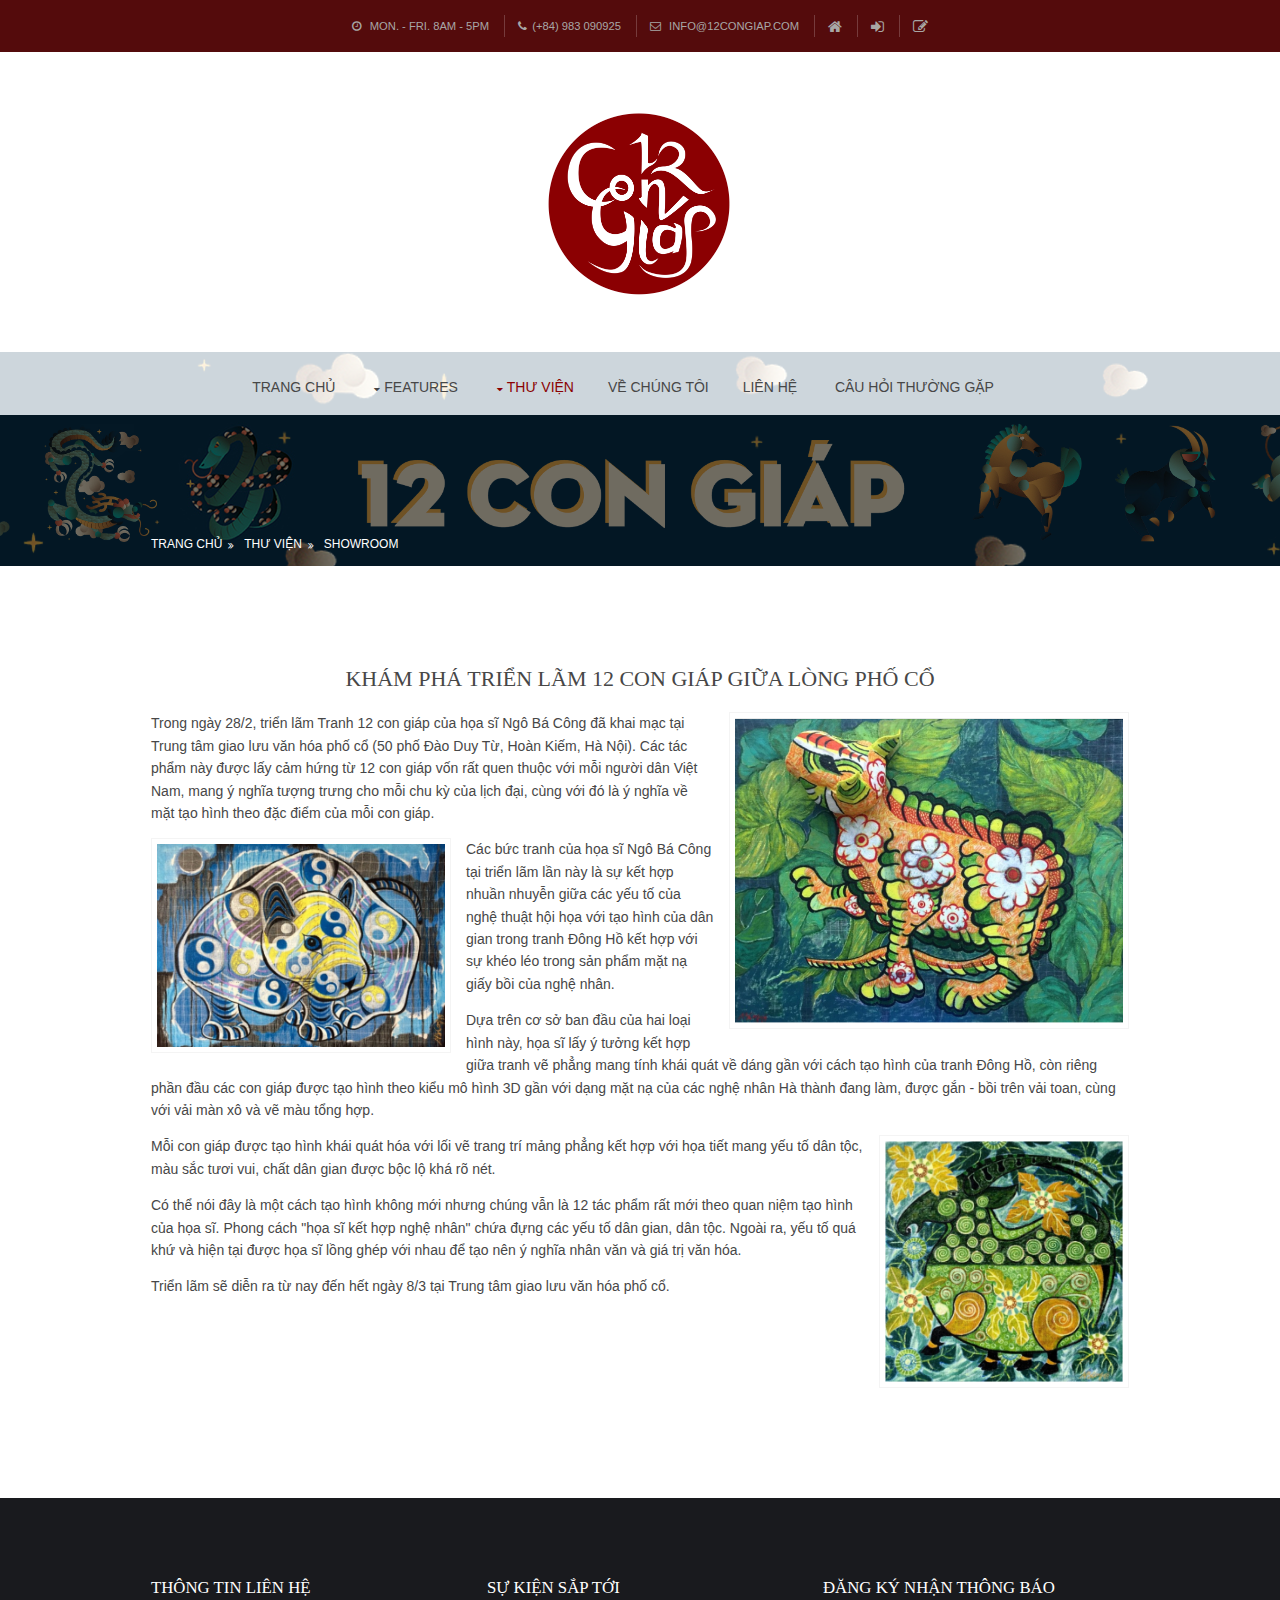
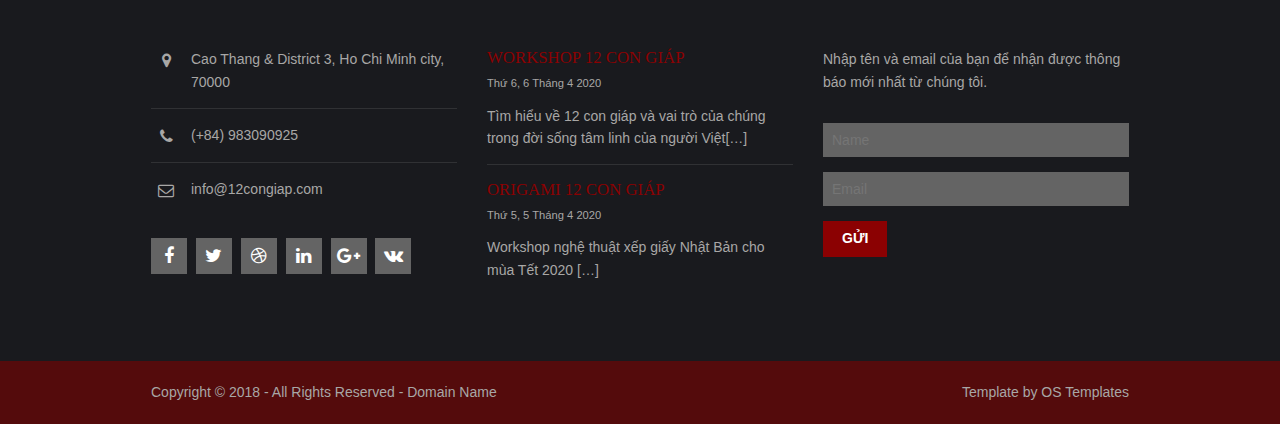
<file: pages/Showroom.html>
<!DOCTYPE html>
<!--
Template Name: Drywest
Author: <a href="https://www.os-templates.com/">OS Templates</a>
Author URI: https://www.os-templates.com/
Licence: Free to use under our free template licence terms
Licence URI: https://www.os-templates.com/template-terms
-->
<html lang="">
<!-- To declare your language - read more here: https://www.w3.org/International/questions/qa-html-language-declarations -->
<head>
<title>12 CON GIÁP - THƯ VIỆN</title>
<meta charset="utf-8">
<meta name="viewport" content="width=device-width, initial-scale=1.0, maximum-scale=1.0, user-scalable=no">
<link href="../layout/styles/layout.css" rel="stylesheet" type="text/css" media="all">
</head>
<body id="top">
<!-- ################################################################################################ -->
<!-- ################################################################################################ -->
<!-- ################################################################################################ -->
<div class="wrapper row0">
  <div id="topbar" class="hoc clear"> 
    <!-- ################################################################################################ -->
    <ul>
      <li><i class="fa fa-clock-o"></i> Mon. - Fri. 8am - 5pm</li>
      <li><i class="fa fa-phone"></i>(+84) 983 090925</li>
      <li><i class="fa fa-envelope-o"></i> info@12congiap.com</li>
      <li><a href="#"><i class="fa fa-lg fa-home"></i></a></li>
      <li><a href="#" title="Login"><i class="fa fa-lg fa-sign-in"></i></a></li>
      <li><a href="#" title="Sign Up"><i class="fa fa-lg fa-edit"></i></a></li>
    </ul>
    <!-- ################################################################################################ -->
  </div>
</div>
<!-- ################################################################################################ -->
<!-- ################################################################################################ -->
<!-- ################################################################################################ -->
<div class="wrapper row1">
  <header id="header" class="hoc clear"> 
    <!-- ################################################################################################ -->
    <div id="logo" class="center">
     <a href="../index.html"> <img src="../images/Logo-02.jpg" style="width: 200px"></a>
    </div>
    <!-- ################################################################################################ -->
  </header>
</div>
<!-- ################################################################################################ -->
<!-- ################################################################################################ -->
<!-- ################################################################################################ -->
<!-- Top Background Image Wrapper -->
<div class="bgded" style="background-image:url('../images/demo/backgrounds/12congiap-2.png');"> 
  <!-- ################################################################################################ -->
  <div class="wrapper row2">
    <nav id="mainav" class="hoc clear"> 
      <!-- ################################################################################################ -->
      <ul class="clear">
        <li><a href="../index.html">Trang chủ</a></li>
        <li ><a class="drop" href="gallery.html">Features</a>
          <ul>
            <li><a href="ti.html">Tí&nbsp;</a></li>
            <li><a href="suu.html">Sửu</a></li>
            <li><a href="dan.html">Dần</a></li>
            <li><a href="meo.html">Mẹo</a></li>
            <li><a href="thin.html">Thìn</a></li>
			<li><a href="ty.html">Tỵ</a></li>
			 <li><a href="ngo.html">Ngọ</a></li>
			  <li><a href="mui.html">Mùi</a></li>
			  <li><a href="than.html">Thân</a></li>
			  <li><a href="dau.html">Dậu</a></li>
			  <li><a href="tuat.html">Tuất</a></li>
			  <li><a href="hoi.html">Hợi</a></li>
          </ul>
        </li>
        <li class="active"><a class="drop" href="#">Thư viện</a>
          <ul>
            <li><a href="Showroom.html">Showroom</a></li>
            <li><a class="drop" href="#">Workshop and more</a>
              <ul>
                <li><a href="Workshop_origami.html">origami cho tết 2020</a></li>
                <li><a href="Workshop_menhso.html">12 con giáp trong mệnh số</a></li>
                <li><a href="Workshop_banh.html">Workshop làm bánh 12 con giáp</a></li>
              </ul>
            </li>
            <li><a class="drop" >Nghiên cứu</a>
			  <ul>
                <li><a href="Nghiencuu.html"> Tử vi</a></li>
                <li><a href="Nghiencuu_Canchi.html">Can chi</a></li>
             
              </ul>
			  
			  </li>
          </ul>
        </li>
        <li><a href="aboutus.html">Về chúng tôi</a></li>
        <li><a href="contact.html">Liên hệ&nbsp;</a></li>
        <li><a href="faq.html">Câu hỏi thường gặp</a></li>
        <li><a href="#"></a></li>
      </ul>
      <!-- ################################################################################################ -->
    </nav>
  </div>
  <!-- ################################################################################################ -->
  <!-- ################################################################################################ -->
  <!-- ################################################################################################ -->
  <div class="wrapper overlay">
    <div id="breadcrumb" class="hoc clear"> 
      <!-- ################################################################################################ -->
      <ul>
        <li><a href="#">TRANG CHỦ</a></li>
        <li><a href="#">THƯ VIỆN</a></li>
        <li><a href="#">SHOWROOM</a></li>
      </ul>
      <!-- ################################################################################################ -->
    </div>
  </div>
  <!-- ################################################################################################ -->
</div>
<!-- End Top Background Image Wrapper -->
<!-- ################################################################################################ -->
<!-- ################################################################################################ -->
<!-- ################################################################################################ -->
<div class="wrapper row3">
  <main class="hoc container clear"> 
    <!-- main body -->
    <!-- ################################################################################################ -->
    <div class="content"> 
      <!-- ################################################################################################ -->
      <h1><center>Khám phá triển lãm 12 con giáp giữa lòng phố cổ</center></h1>
      <img class="imgr borderedbox inspace-5" src="../images/demo/untitled-copy-1551364265337907870056.png" style="width: 400px">
      <p>Trong ngày 28/2, triển lãm Tranh 12 con giáp của họa sĩ Ngô Bá Công đã khai mạc tại Trung tâm giao lưu văn hóa phố cổ (50 phố Đào Duy Từ, Hoàn Kiếm, Hà Nội). Các tác phẩm này được lấy cảm hứng từ 12 con giáp vốn rất quen thuộc với mỗi người dân Việt Nam, mang ý nghĩa tượng trưng cho mỗi chu kỳ của lịch đại, cùng với đó là ý nghĩa về mặt tạo hình theo đặc điểm của mỗi con giáp. </p>
      <img class="imgl borderedbox inspace-5" src="../images/demo/1-1551364291107194333824.png" style="width: 300px">
      <p>Các bức tranh của họa sĩ Ngô Bá Công tại triển lãm lần này là sự kết hợp nhuần nhuyễn giữa các yếu tố của nghệ thuật hội họa với tạo hình của dân gian trong tranh Đông Hồ kết hợp với sự khéo léo trong sản phẩm mặt nạ giấy bồi của nghệ nhân.</p>
		<p>Dựa trên cơ sở ban đầu của hai loại hình này, họa sĩ lấy ý tưởng kết hợp giữa tranh vẽ phẳng mang tính khái quát về dáng gần với cách tạo hình của tranh Đông Hồ, còn riêng phần đầu các con giáp được tạo hình theo kiểu mô hình 3D gần với dạng mặt nạ của các nghệ nhân Hà thành đang làm, được gắn - bồi trên vải toan, cùng với vải màn xô và vẽ màu tổng hợp.</p>
		<img class="imgr borderedbox inspace-5" src="../images/demo/1-copy-15513642804351233372967.png" style="width: 250px">
		<p>Mỗi con giáp được tạo hình khái quát hóa với lối vẽ trang trí mảng phẳng kết hợp với họa tiết mang yếu tố dân tộc, màu sắc tươi vui, chất dân gian được bộc lộ khá rõ nét.</p>

<p>Có thể nói đây là một cách tạo hình không mới nhưng chúng vẫn là 12 tác phẩm rất mới theo quan niệm tạo hình của họa sĩ. Phong cách "họa sĩ kết hợp nghệ nhân" chứa đựng các yếu tố dân gian, dân tộc. Ngoài ra, yếu tố quá khứ và hiện tại được họa sĩ lồng ghép với nhau để tạo nên ý nghĩa nhân văn và giá trị văn hóa.</p>
		<p> Triển lãm sẽ diễn ra từ nay đến hết ngày 8/3 tại Trung tâm giao lưu văn hóa phố cổ.</p>
      
      </div>
       <!-- ################################################################################################ -->
    <!-- ################################################################################################ -->
    <!-- / main body -->
    <div class="clear"></div>
  </main>
</div>
<!-- ################################################################################################ -->
<!-- ################################################################################################ -->
<!-- ################################################################################################ -->

<div class="wrapper row4">
  <footer id="footer" class="hoc clear"> 
    <!-- ################################################################################################ -->
    <div class="one_third first">
      <h6 class="heading">thông tin liên hệ</h6>
      <ul class="nospace btmspace-30 linklist contact">
        <li><i class="fa fa-map-marker"></i>
          <address>
          Cao Thang &amp;  District 3, Ho Chi Minh city, 70000
          </address>
        </li>
        <li><i class="fa fa-phone"></i>  (+84) 983090925</li>
        <li><i class="fa fa-envelope-o"></i> info@12congiap.com</li>
      </ul>
      <ul class="faico clear">
        <li><a class="faicon-facebook" href="#"><i class="fa fa-facebook"></i></a></li>
        <li><a class="faicon-twitter" href="#"><i class="fa fa-twitter"></i></a></li>
        <li><a class="faicon-dribble" href="#"><i class="fa fa-dribbble"></i></a></li>
        <li><a class="faicon-linkedin" href="#"><i class="fa fa-linkedin"></i></a></li>
        <li><a class="faicon-google-plus" href="#"><i class="fa fa-google-plus"></i></a></li>
        <li><a class="faicon-vk" href="#"><i class="fa fa-vk"></i></a></li>
      </ul>
    </div>
    <div class="one_third">
      <h6 class="heading">Sự Kiện sắp tới</h6>
      <ul class="nospace linklist">
        <li>
          <article>
            <h2 class="nospace font-x1"><a href="#">workshop 12 con giáp</a></h2>
            <time class="font-xs block btmspace-10" datetime="2045-04-06">Thứ 6, 6<sup></sup> Tháng 4 2020</time>
            <p class="nospace">Tìm hiểu về 12 con giáp và vai trò của chúng trong đời sống tâm linh của người Việt[&hellip;]</p>
          </article>
        </li>
        <li>
          <article>
            <h2 class="nospace font-x1"><a href="#">Origami 12 con giáp</a></h2>
            <time class="font-xs block btmspace-10" datetime="2045-04-05">Thứ 5, 5<sup></sup> Tháng 4 2020</time>
            <p class="nospace">Workshop nghệ thuật xếp giấy Nhật Bản cho mùa Tết 2020  [&hellip;]</p>
          </article>
        </li>
      </ul>
    </div>
    <div class="one_third">
      <h6 class="heading">Đăng ký nhận thông báo&nbsp;</h6>
      <p class="nospace btmspace-30">Nhập tên và email của bạn để nhận được thông báo mới nhất từ chúng tôi.&nbsp;</p>
      <form method="post" action="#">
        <fieldset>
          <legend>Newsletter:</legend>
          <input class="btmspace-15" type="text" value="" placeholder="Name">
          <input class="btmspace-15" type="text" value="" placeholder="Email">
          <button type="submit" value="submit">Gửi</button>
        </fieldset>
      </form>
    </div>
    <!-- ################################################################################################ -->
  </footer>
</div>
<!-- ################################################################################################ -->
<!-- ################################################################################################ -->
<!-- ################################################################################################ -->
<div class="wrapper row5">
  <div id="copyright" class="hoc clear"> 
    <!-- ################################################################################################ -->
    <p class="fl_left">Copyright &copy; 2018 - All Rights Reserved - <a href="#">Domain Name</a></p>
    <p class="fl_right">Template by <a target="_blank" href="https://www.os-templates.com/" title="Free Website Templates">OS Templates</a></p>
    <!-- ################################################################################################ -->
  </div>
</div>
<!-- ################################################################################################ -->
<!-- ################################################################################################ -->
<!-- ################################################################################################ -->
<a id="backtotop" href="#top"><i class="fa fa-chevron-up"></i></a>
<!-- JAVASCRIPTS -->
<script src="../layout/scripts/jquery.min.js"></script>
<script src="../layout/scripts/jquery.backtotop.js"></script>
<script src="../layout/scripts/jquery.mobilemenu.js"></script>
</body>
</html>
</file>
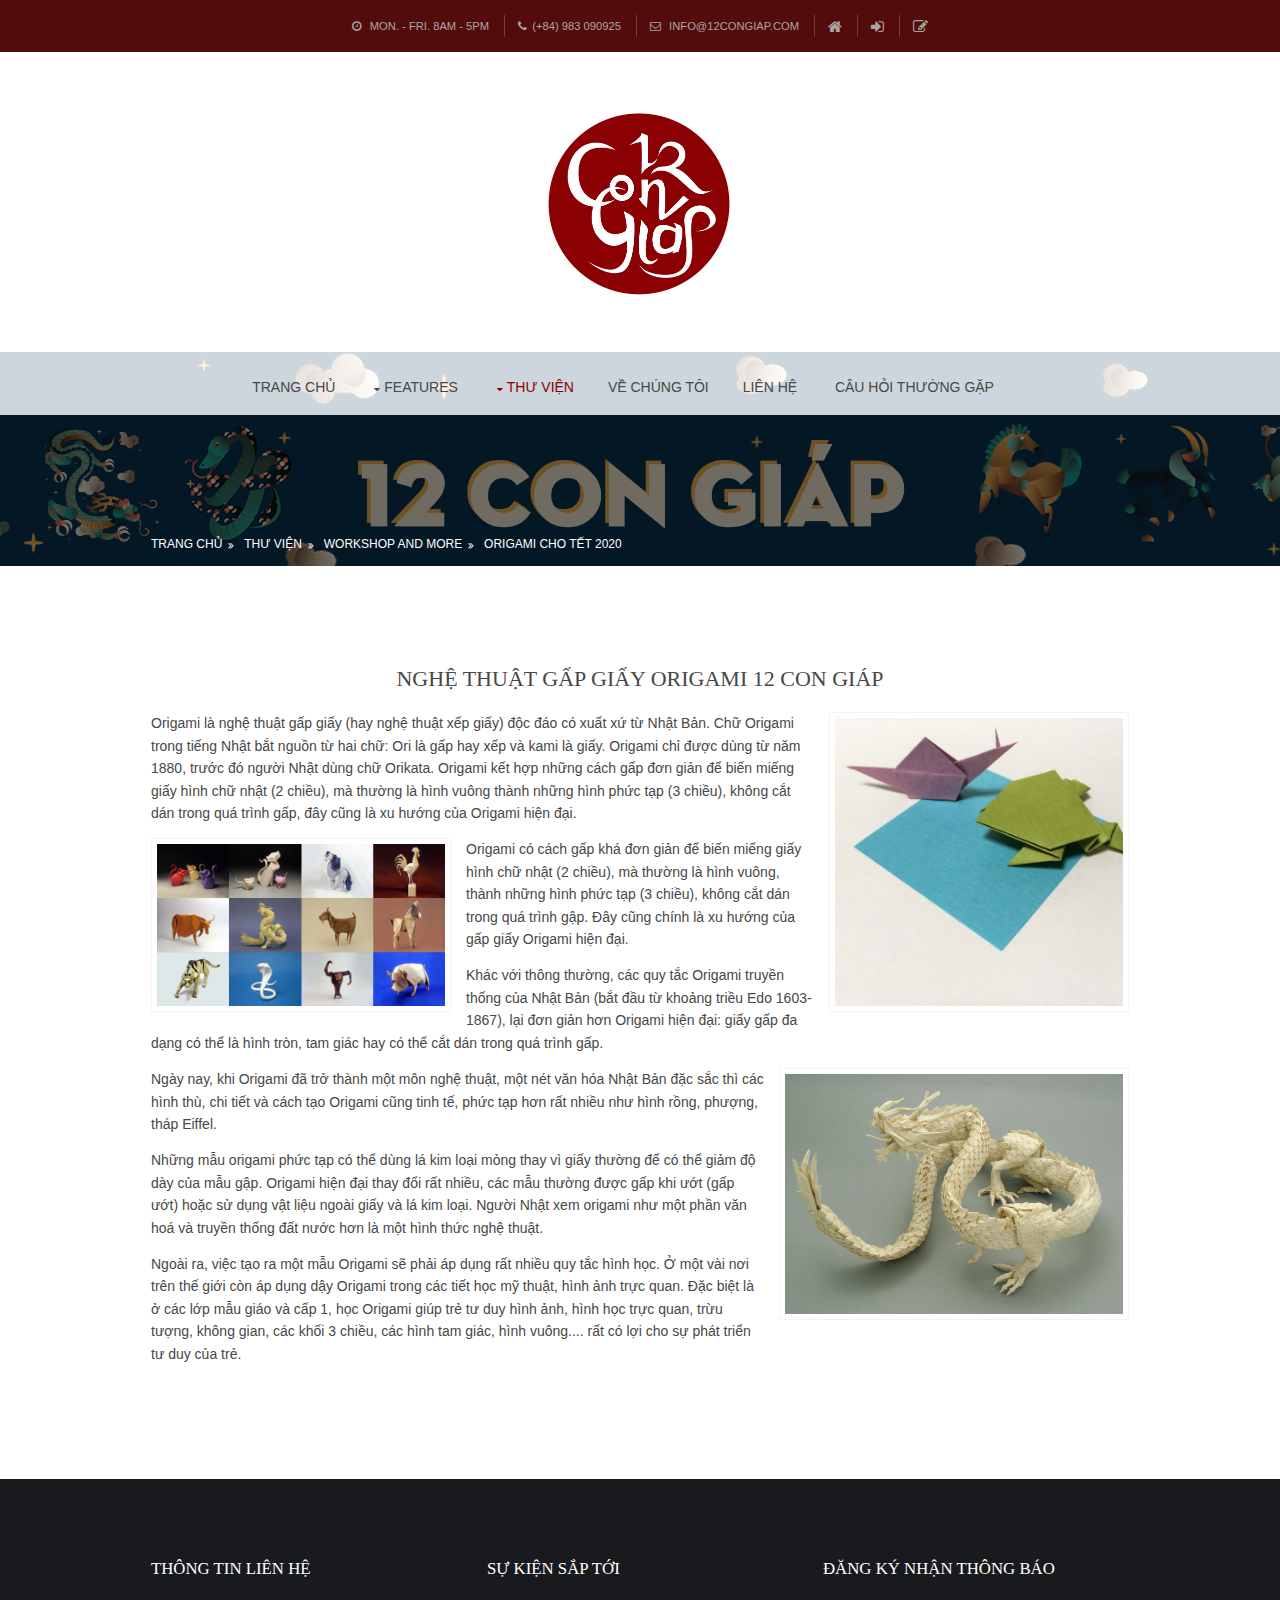
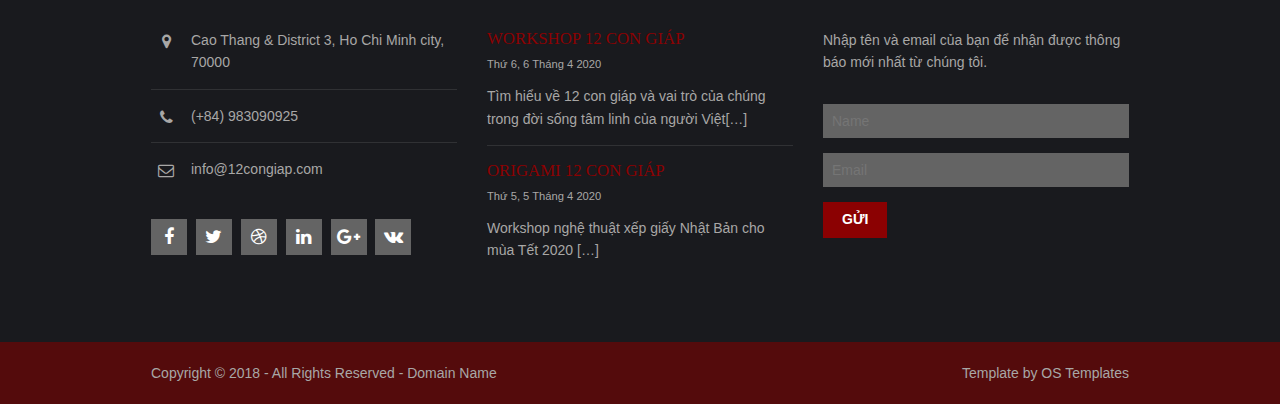
<file: pages/Workshop_origami.html>
<!DOCTYPE html>
<!--
Template Name: Drywest
Author: <a href="https://www.os-templates.com/">OS Templates</a>
Author URI: https://www.os-templates.com/
Licence: Free to use under our free template licence terms
Licence URI: https://www.os-templates.com/template-terms
-->
<html lang="">
<!-- To declare your language - read more here: https://www.w3.org/International/questions/qa-html-language-declarations -->
<head>
<title>12 CON GIÁP - THƯ VIỆN</title>
<meta charset="utf-8">
<meta name="viewport" content="width=device-width, initial-scale=1.0, maximum-scale=1.0, user-scalable=no">
<link href="../layout/styles/layout.css" rel="stylesheet" type="text/css" media="all">
</head>
<body id="top">
<!-- ################################################################################################ -->
<!-- ################################################################################################ -->
<!-- ################################################################################################ -->
<div class="wrapper row0">
  <div id="topbar" class="hoc clear"> 
    <!-- ################################################################################################ -->
    <ul>
      <li><i class="fa fa-clock-o"></i> Mon. - Fri. 8am - 5pm</li>
      <li><i class="fa fa-phone"></i>(+84) 983 090925</li>
      <li><i class="fa fa-envelope-o"></i> info@12congiap.com</li>
      <li><a href="#"><i class="fa fa-lg fa-home"></i></a></li>
      <li><a href="#" title="Login"><i class="fa fa-lg fa-sign-in"></i></a></li>
      <li><a href="#" title="Sign Up"><i class="fa fa-lg fa-edit"></i></a></li>
    </ul>
    <!-- ################################################################################################ -->
  </div>
</div>
<!-- ################################################################################################ -->
<!-- ################################################################################################ -->
<!-- ################################################################################################ -->
<div class="wrapper row1">
  <header id="header" class="hoc clear"> 
    <!-- ################################################################################################ -->
    <div id="logo" class="center">
      <a href="../index.html"> <img src="../images/Logo-02.jpg" style="width: 200px"></a>
    </div>
    <!-- ################################################################################################ -->
  </header>
</div>
<!-- ################################################################################################ -->
<!-- ################################################################################################ -->
<!-- ################################################################################################ -->
<!-- Top Background Image Wrapper -->
<div class="bgded" style="background-image:url('../images/demo/backgrounds/12congiap-2.png');"> 
  <!-- ################################################################################################ -->
  <div class="wrapper row2">
    <nav id="mainav" class="hoc clear"> 
      <!-- ################################################################################################ -->
      <ul class="clear">
        <li><a href="../index.html">Trang chủ</a></li>
        <li ><a class="drop" href="gallery.html">Features</a>
          <ul>
            <li><a href="ti.html">Tí&nbsp;</a></li>
            <li><a href="suu.html">Sửu</a></li>
            <li><a href="dan.html">Dần</a></li>
            <li><a href="meo.html">Mẹo</a></li>
            <li><a href="thin.html">Thìn</a></li>
			<li><a href="ty.html">Tỵ</a></li>
			 <li><a href="ngo.html">Ngọ</a></li>
			  <li><a href="mui.html">Mùi</a></li>
			  <li><a href="than.html">Thân</a></li>
			  <li><a href="dau.html">Dậu</a></li>
			  <li><a href="tuat.html">Tuất</a></li>
			  <li><a href="hoi.html">Hợi</a></li>
          </ul>
        </li>
        <li class="active"><a class="drop" href="#">Thư viện</a>
          <ul>
            <li><a href="Showroom.html">Showroom</a></li>
            <li><a class="drop" href="#">Workshop and more</a>
              <ul>
                <li><a href="Workshop_origami.html">origami cho tết 2020</a></li>
                <li><a href="Workshop_menhso.html">12 con giáp trong mệnh số</a></li>
                <li><a href="Workshop_banh.html">Workshop làm bánh 12 con giáp</a></li>
              </ul>
            </li>
            <li><a class="drop" >Nghiên cứu</a>
			  <ul>
                <li><a href="Nghiencuu.html"> Tử vi</a></li>
                <li><a href="Nghiencuu_Canchi.html">Can chi</a></li>
             
              </ul>
			  
			  </li>
          </ul>
        </li>
        <li><a href="aboutus.html">Về chúng tôi</a></li>
        <li><a href="contact.html">Liên hệ&nbsp;</a></li>
        <li><a href="faq.html">Câu hỏi thường gặp</a></li>
        <li><a href="#"></a></li>
      </ul>
      <!-- ################################################################################################ -->
    </nav>
  </div>
  <!-- ################################################################################################ -->
  <!-- ################################################################################################ -->
  <!-- ################################################################################################ -->
  <div class="wrapper overlay">
    <div id="breadcrumb" class="hoc clear"> 
      <!-- ################################################################################################ -->
      <ul>
        <li><a href="#">TRANG CHỦ</a></li>
        <li><a href="#">THƯ VIỆN</a></li>
		  <li><a href="#">WORKSHOP AND MORE</a></li>
        <li><a href="#">ORIGAMI CHO TẾT 2020</a></li>
      </ul>
      <!-- ################################################################################################ -->
    </div>
  </div>
  <!-- ################################################################################################ -->
</div>
<!-- End Top Background Image Wrapper -->
<!-- ################################################################################################ -->
<!-- ################################################################################################ -->
<!-- ################################################################################################ -->
<div class="wrapper row3">
  <main class="hoc container clear"> 
    <!-- main body -->
    <!-- ################################################################################################ -->
    <div class="content"> 
      <!-- ################################################################################################ -->
      <h1><center>Nghệ thuật gấp giấy Origami 12 con giáp</center></h1>
      <img class="imgr borderedbox inspace-5" src="../images/demo/locobee-use-origami-8.jpg" style="width: 300px">
      <p>Origami là nghệ thuật gấp giấy (hay nghệ thuật xếp giấy) độc đáo có xuất xứ từ Nhật Bản. Chữ Origami trong tiếng Nhật bắt nguồn từ hai chữ: Ori là gấp hay xếp và kami là giấy. Origami chỉ được dùng từ năm 1880, trước đó người Nhật dùng chữ Orikata. Origami kết hợp những cách gấp đơn giản để biến miếng giấy hình chữ nhật (2 chiều), mà thường là hình vuông thành những hình phức tạp (3 chiều), không cắt dán trong quá trình gấp, đây cũng là xu hướng của Origami hiện đại. </p>
      <img class="imgl borderedbox inspace-5" src="../images/demo/maxresdefault-5.jpg" style="width: 300px">
      <p>Origami có cách gấp khá đơn giản để biến miếng giấy hình chữ nhật (2 chiều), mà thường là hình vuông, thành những hình phức tạp (3 chiều), không cắt dán trong quá trình gập. Đây cũng chính là xu hướng của gấp giấy Origami hiện đại.</p>

<p>Khác với thông thường, các quy tắc Origami truyền thống của Nhật Bản (bắt đầu từ khoảng triều Edo 1603-1867), lại đơn giản hơn Origami hiện đại: giấy gấp đa dạng có thể là hình tròn, tam giác hay có thể cắt dán trong quá trình gấp.</p>
		
		<img class="imgr borderedbox inspace-5" src="../images/demo/Lich-su-Origami-Nhat-Ban-5.jpg" style="width: 350px">
		<p>Ngày nay, khi Origami đã trở thành một môn nghệ thuật, một nét văn hóa Nhật Bản đặc sắc thì các hình thù, chi tiết và cách tạo Origami cũng tinh tế, phức tạp hơn rất nhiều như hình rồng, phượng, tháp Eiffel. </p>

<p>
Những mẫu origami phức tạp có thể dùng lá kim loại mỏng thay vì giấy thường để có thể giảm độ dày của mẫu gập. Origami hiện đại thay đổi rất nhiều, các mẫu thường được gấp khi ướt (gấp ướt) hoặc sử dụng vật liệu ngoài giấy và lá kim loại. Người Nhật xem origami như một phần văn hoá và truyền thống đất nước hơn là một hình thức nghệ thuật.</p>
		<p> Ngoài ra, việc tạo ra một mẫu Origami sẽ phải áp dụng rất nhiều quy tắc hình học. Ở một vài nơi trên thế giới còn áp dụng dậy Origami trong các tiết học mỹ thuật, hình ảnh trực quan. Đặc biệt là ở các lớp mẫu giáo và cấp 1, học Origami giúp trẻ tư duy hình ảnh, hình học trực quan, trừu tượng, không gian, các khối 3 chiều, các hình tam giác, hình vuông.... rất có lợi cho sự phát triển tư duy của trẻ.</p>
      
      </div>
       <!-- ################################################################################################ -->
    <!-- ################################################################################################ -->
    <!-- / main body -->
    <div class="clear"></div>
  </main>
</div>
<!-- ################################################################################################ -->
<!-- ################################################################################################ -->
<!-- ################################################################################################ -->

<div class="wrapper row4">
  <footer id="footer" class="hoc clear"> 
    <!-- ################################################################################################ -->
    <div class="one_third first">
      <h6 class="heading">thông tin liên hệ</h6>
      <ul class="nospace btmspace-30 linklist contact">
        <li><i class="fa fa-map-marker"></i>
          <address>
          Cao Thang &amp;  District 3, Ho Chi Minh city, 70000
          </address>
        </li>
        <li><i class="fa fa-phone"></i>  (+84) 983090925</li>
        <li><i class="fa fa-envelope-o"></i> info@12congiap.com</li>
      </ul>
      <ul class="faico clear">
        <li><a class="faicon-facebook" href="#"><i class="fa fa-facebook"></i></a></li>
        <li><a class="faicon-twitter" href="#"><i class="fa fa-twitter"></i></a></li>
        <li><a class="faicon-dribble" href="#"><i class="fa fa-dribbble"></i></a></li>
        <li><a class="faicon-linkedin" href="#"><i class="fa fa-linkedin"></i></a></li>
        <li><a class="faicon-google-plus" href="#"><i class="fa fa-google-plus"></i></a></li>
        <li><a class="faicon-vk" href="#"><i class="fa fa-vk"></i></a></li>
      </ul>
    </div>
    <div class="one_third">
      <h6 class="heading">Sự Kiện sắp tới</h6>
      <ul class="nospace linklist">
        <li>
          <article>
            <h2 class="nospace font-x1"><a href="#">workshop 12 con giáp</a></h2>
            <time class="font-xs block btmspace-10" datetime="2045-04-06">Thứ 6, 6<sup></sup> Tháng 4 2020</time>
            <p class="nospace">Tìm hiểu về 12 con giáp và vai trò của chúng trong đời sống tâm linh của người Việt[&hellip;]</p>
          </article>
        </li>
        <li>
          <article>
            <h2 class="nospace font-x1"><a href="#">Origami 12 con giáp</a></h2>
            <time class="font-xs block btmspace-10" datetime="2045-04-05">Thứ 5, 5<sup></sup> Tháng 4 2020</time>
            <p class="nospace">Workshop nghệ thuật xếp giấy Nhật Bản cho mùa Tết 2020  [&hellip;]</p>
          </article>
        </li>
      </ul>
    </div>
    <div class="one_third">
      <h6 class="heading">Đăng ký nhận thông báo&nbsp;</h6>
      <p class="nospace btmspace-30">Nhập tên và email của bạn để nhận được thông báo mới nhất từ chúng tôi.&nbsp;</p>
      <form method="post" action="#">
        <fieldset>
          <legend>Newsletter:</legend>
          <input class="btmspace-15" type="text" value="" placeholder="Name">
          <input class="btmspace-15" type="text" value="" placeholder="Email">
          <button type="submit" value="submit">Gửi</button>
        </fieldset>
      </form>
    </div>
    <!-- ################################################################################################ -->
  </footer>
</div>
<!-- ################################################################################################ -->
<!-- ################################################################################################ -->
<!-- ################################################################################################ -->
<div class="wrapper row5">
  <div id="copyright" class="hoc clear"> 
    <!-- ################################################################################################ -->
    <p class="fl_left">Copyright &copy; 2018 - All Rights Reserved - <a href="#">Domain Name</a></p>
    <p class="fl_right">Template by <a target="_blank" href="https://www.os-templates.com/" title="Free Website Templates">OS Templates</a></p>
    <!-- ################################################################################################ -->
  </div>
</div>
<!-- ################################################################################################ -->
<!-- ################################################################################################ -->
<!-- ################################################################################################ -->
<a id="backtotop" href="#top"><i class="fa fa-chevron-up"></i></a>
<!-- JAVASCRIPTS -->
<script src="../layout/scripts/jquery.min.js"></script>
<script src="../layout/scripts/jquery.backtotop.js"></script>
<script src="../layout/scripts/jquery.mobilemenu.js"></script>
</body>
</html>
</file>
<file: layout/styles/layout.css>
@charset "utf-8";
/*
Template Name: Drywest
Author: <a href="https://www.os-templates.com/">OS Templates</a>
Author URI: https://www.os-templates.com/
Licence: Free to use under our free template licence terms
Licence URI: https://www.os-templates.com/template-terms
File: Layout CSS
*/

@import url("font-awesome.min.css");
@import url("framework.css");

article img
{
	transition: all 0.5s linear;
	opacity: 0.5;
}
article img:hover
{
	opacity: 1;
}

/* Rows
--------------------------------------------------------------------------------------------------------------- */
.row0, .row0 a{}
.row1, .row1 a{}
.row2, .row2 a{}
.row3, .row3 a{}
.row4, .row4 a{}
.row5, .row5 a{}


/* Top Bar
--------------------------------------------------------------------------------------------------------------- */
#topbar{padding:15px 0; font-size:.8rem; text-transform:uppercase; text-align:center;}

#topbar *{margin:0; padding:0; list-style:none;}
#topbar ul li{display:inline-block; margin-right:10px; padding-right:15px; border-right:1px solid;}
#topbar ul li:last-child{margin-right:0; padding-right:0; border-right:none;}
#topbar i{margin:0 5px 0 0; line-height:normal;}
#topbar a i{margin-right:0;}


/* Header
--------------------------------------------------------------------------------------------------------------- */
#header{padding:50px 0;}

#header #logo *{margin:0; padding:0; line-height:1;}
#header #logo h1{margin-top:8px; font-size:26px; letter-spacing:3px;}

#header #quickinfo{font-size:.8rem; text-transform:uppercase;}
#header #quickinfo li{margin-right:50px;}
#header #quickinfo li:last-child{margin-right:0;}
#header #quickinfo strong{display:block; margin:0 0 -5px 0; padding:0; font-size:.9rem;}
#header #quickinfo br{display:none;}


/* Page Intro
--------------------------------------------------------------------------------------------------------------- */
#pageintro{padding:200px 0; text-align:center;}
#pageintro *{word-wrap:break-word;}
#pageintro .heading{margin-bottom:20px; font-size:5rem; font-weight:400;}
#pageintro p{font-size:1.2rem;}
#pageintro footer{margin-top:50px;}


/* Content Area
--------------------------------------------------------------------------------------------------------------- */
.container{padding:100px 0;}

/* Content */
.container .content{}

.sectiontitle{display:block; max-width:55%; margin:0 auto 80px; text-align:center;}
.sectiontitle *{margin:0;}
.cta.sectiontitle{margin-bottom:0;}
.cta.sectiontitle .heading, .cta.sectiontitle p{margin-bottom:30px;}

.testimonials{}
.testimonials article{max-width:55%; margin:0 auto; text-align:center;}
.testimonials article *{margin:0; padding:0;}
.testimonials article img{margin-bottom:20px; border-radius:50%;}
.testimonials article blockquote{margin-bottom:20px;}
.testimonials article .heading{}
.testimonials article em{display:block; margin-top:-5px; font-size:.8rem; font-style:normal;}

.elements li:nth-child(-n+3){margin-bottom:50px;}/* Adds bottom margin to the first two elements only */
.elements > li:last-child{margin-bottom:0;}/* Used when elements stack in small viewports */
.elements article{display:block; position:relative; min-height:80px; padding:0 0 0 70px;}
.elements article::before, .elements article::after{display:table; content:"";}
.elements article::after{clear:both;}
.elements article *{margin:0 0 15px 0;}
.elements article > :last-child{margin-bottom:0;}
.elements article i{display:block; position:absolute; top:0; left:0; width:50px; height:50px; line-height:48px; margin:0; border:1px solid; text-align:center; font-size:20px;}
.elements article .heading{font-size:1.2rem;}

.logos{padding:50px 0;}
.logos li:last-child{margin-bottom:0;}/* Used when elements stack in small viewports */
.logos li a{display:inline-block; max-width:100%;}

.latest{}
.latest article{}
.latest article figure{display:block; position:relative;}
.latest article figure img{}
.latest article figure figcaption{position:absolute; bottom:10px; left:10px; width:50px;}
.latest article figure figcaption *{display:block; margin:0; padding:0; text-align:center; text-transform:uppercase; font-style:normal; line-height:1;}
.latest article figure figcaption time{width:100%;}
.latest article figure figcaption time strong{padding:12px 0; font-size:18px;}
.latest article figure figcaption time em{padding:8px 0;}
.latest article .txtwrap{padding:25px 20px;}
.latest article .txtwrap .heading{margin:0; font-size:1.2rem;}
.latest article .txtwrap .meta{}
.latest article .txtwrap .meta li{display:inline-block; font-size:.8rem;}
.latest article .txtwrap .meta li::after{margin-left:5px; content:"|";}
.latest article .txtwrap .meta li:last-child::after{margin:0; content:"";}
.latest article .txtwrap p{}
.latest article .txtwrap footer{}

/* Comments */
#comments ul{margin:0 0 40px 0; padding:0; list-style:none;}
#comments li{margin:0 0 10px 0; padding:15px;}
#comments .avatar{float:right; margin:0 0 10px 10px; padding:3px; border:1px solid;}
#comments address{font-weight:bold;}
#comments time{font-size:smaller;}
#comments .comcont{display:block; margin:0; padding:0;}
#comments .comcont p{margin:10px 5px 10px 0; padding:0;}

#comments form{display:block; width:100%;}
#comments input, #comments textarea{width:100%; padding:10px; border:1px solid;}
#comments textarea{overflow:auto;}
#comments div{margin-bottom:15px;}
#comments input[type="submit"], #comments input[type="reset"]{display:inline-block; width:auto; min-width:150px; margin:0; padding:8px 5px; cursor:pointer;}

/* Sidebar */
.container .sidebar{}

.sidebar .sdb_holder{margin-bottom:50px;}
.sidebar .sdb_holder:last-child{margin-bottom:0;}


/* Split Box
--------------------------------------------------------------------------------------------------------------- */
.split{}

.split section{display:block; position:relative; float:right; width:50%; padding:100px 0 100px 50px;}
.split section::after{display:block; position:absolute; top:0; right:-1000%; bottom:0; left:100%; content:"";}


/* Footer
--------------------------------------------------------------------------------------------------------------- */
#footer{padding:80px 0;}

#footer .heading{margin-bottom:50px; font-size:1.2rem;}

#footer .linklist li{display:block; margin-bottom:15px; padding:0 0 15px 0; border-bottom:1px solid;}
#footer .linklist li:last-child{margin:0; padding:0; border:none;}
#footer .linklist li::before, #footer .linklist li::after{display:table; content:"";}
#footer .linklist li, #footer .linklist li::after{clear:both;}

#footer .contact{}
#footer .contact.linklist li, #footer .contact.linklist li:last-child{position:relative; padding-left:40px;}
#footer .contact li *{margin:0; padding:0; line-height:1.6;}
#footer .contact li i{display:block; position:absolute; top:0; left:0; width:30px; font-size:16px; text-align:center;}

#footer input, #footer button{border:1px solid;}
#footer input{display:block; width:100%; padding:8px;}
#footer button{padding:8px 18px 10px; text-transform:uppercase; font-weight:700; cursor:pointer;}


/* Copyright
--------------------------------------------------------------------------------------------------------------- */
#copyright{padding:20px 0;}
#copyright *{margin:0; padding:0;}


/* Transition Fade
This gives a smooth transition to "ALL" elements used in the layout - other than the navigation form used in mobile devices
If you don't want it to fade all elements, you have to list the ones you want to be faded individually
Delete it completely to stop fading
--------------------------------------------------------------------------------------------------------------- */
*, *::before, *::after{transition:all .28s ease-in-out;}
#mainav form *{transition:none !important;}


/* ------------------------------------------------------------------------------------------------------------ */
/* ------------------------------------------------------------------------------------------------------------ */
/* ------------------------------------------------------------------------------------------------------------ */
/* ------------------------------------------------------------------------------------------------------------ */
/* ------------------------------------------------------------------------------------------------------------ */


/* Navigation
--------------------------------------------------------------------------------------------------------------- */
nav ul, nav ol{margin:0; padding:0; list-style:none;}

#mainav, #breadcrumb, .sidebar nav{line-height:normal;}
#mainav .drop::after, #mainav li li .drop::after, #breadcrumb li a::after, .sidebar nav a::after{position:absolute; font-family:"FontAwesome"; font-size:10px; line-height:10px;}

/* Top Navigation */
#mainav{text-align:center;}
#mainav ul{text-transform:uppercase;}
#mainav ul ul{z-index:9999; position:absolute; width:160px; text-transform:none; text-align:left;}
#mainav ul ul ul{left:160px; top:0;}
#mainav li{display:inline-block; position:relative; margin:0 30px 0 0; padding:0;}
#mainav li:last-child{margin-right:0;}
#mainav li li{width:100%; margin:0;}
#mainav li a{display:block; padding:20px 0;}
#mainav li li a{border:solid; border-width:0 0 1px 0;}
#mainav .drop{padding-left:15px;}
#mainav li li a, #mainav li li .drop{display:block; margin:0; padding:10px 15px;}
#mainav .drop::after, #mainav li li .drop::after{content:"\f0d7";}
#mainav .drop::after{top:25px; left:5px;}
#mainav li li .drop::after{top:15px; left:5px;}
#mainav ul ul{visibility:hidden; opacity:0;}
#mainav ul li:hover > ul{visibility:visible; opacity:1;}

#mainav form{display:none; margin:0; padding:20px 0;}
#mainav form select, #mainav form select option{display:block; cursor:pointer; outline:none;}
#mainav form select{width:100%; padding:5px; border:1px solid;}
#mainav form select option{margin:5px; padding:0; border:none;}

/* Breadcrumb */
#breadcrumb{padding:120px 0 15px;}
#breadcrumb ul{margin:0; padding:0; list-style:none; text-transform:uppercase;}
#breadcrumb li{display:inline-block; margin:0 6px 0 0; padding:0;}
#breadcrumb li a{display:block; position:relative; margin:0; padding:0 12px 0 0; font-size:12px;}
#breadcrumb li a::after{top:3px; right:0; content:"\f101";}
#breadcrumb li:last-child a{margin:0; padding:0;}
#breadcrumb li:last-child a::after{display:none;}

/* Sidebar Navigation */
.sidebar nav{display:block; width:100%;}
.sidebar nav li{margin:0 0 3px 0; padding:0;}
.sidebar nav a{display:block; position:relative; margin:0; padding:5px 10px 5px 15px; text-decoration:none; border:solid; border-width:0 0 1px 0;}
.sidebar nav a::after{top:9px; left:5px; content:"\f101";}
.sidebar nav ul ul a{padding-left:35px;}
.sidebar nav ul ul a::after{left:25px;}
.sidebar nav ul ul ul a{padding-left:55px;}
.sidebar nav ul ul ul a::after{left:45px;}

/* Pagination */
.pagination{display:block; width:100%; text-align:center; clear:both;}
.pagination li{display:inline-block; margin:0 2px 0 0;}
.pagination li:last-child{margin-right:0;}
.pagination a, .pagination strong{display:block; padding:8px 11px; border:1px solid; background-clip:padding-box; font-weight:normal;}

/* Back to Top */
#backtotop{z-index:999; display:inline-block; position:fixed; visibility:hidden; bottom:20px; right:20px; width:36px; height:36px; line-height:36px; font-size:16px; text-align:center; opacity:.2;}
#backtotop i{display:block; width:100%; height:100%; line-height:inherit;}
#backtotop.visible{visibility:visible; opacity:.5;}
#backtotop:hover{opacity:1;}


/* Tables
--------------------------------------------------------------------------------------------------------------- */
table, th, td{border:1px solid; border-collapse:collapse; vertical-align:top;}
table, th{table-layout:auto;}
table{width:100%; margin-bottom:15px;}
th, td{padding:5px 8px;}
td{border-width:0 1px;}


/* Gallery
--------------------------------------------------------------------------------------------------------------- */
#gallery{display:block; width:100%; margin-bottom:50px;}
#gallery figure figcaption{display:block; width:100%; clear:both;}
#gallery li{margin-bottom:30px;}


/* Font Awesome Social Icons
--------------------------------------------------------------------------------------------------------------- */
.faico{margin:0; padding:0; list-style:none;}
.faico li{display:inline-block; margin:8px 5px 0 0; padding:0; line-height:normal;}
.faico li:last-child{margin-right:0;}
.faico a{display:inline-block; width:36px; height:36px; line-height:36px; font-size:18px; text-align:center;}

.faico a{color:#FFFFFF; background-color:#646464;}
.faico a:hover{}

.faicon-dribble:hover{background-color:#EA4C89;}
.faicon-facebook:hover{background-color:#3B5998;}
.faicon-google-plus:hover{background-color:#DB4A39;}
.faicon-linkedin:hover{background-color:#0E76A8;}
.faicon-twitter:hover{background-color:#00ACEE;}
.faicon-vk:hover{background-color:#4E658E;}


/* ------------------------------------------------------------------------------------------------------------ */
/* ------------------------------------------------------------------------------------------------------------ */
/* ------------------------------------------------------------------------------------------------------------ */
/* ------------------------------------------------------------------------------------------------------------ */
/* ------------------------------------------------------------------------------------------------------------ */


/* Colours
--------------------------------------------------------------------------------------------------------------- */
body{color:#A8A7A6; background-color:#0C0C0C;}
a{color:#8B0102;}
a:active, a:focus{background:transparent;}/* IE10 + 11 Bugfix - prevents grey background */
hr, .borderedbox{border-color:#F4F4F4;}
label span{color:#FF0000; background-color:inherit;}
input:focus, textarea:focus, *:required:focus{border-color:#8B0102;}

.overlay{color:#FFFFFF; background-color:inherit;}
.overlay::after{color:inherit; background-color:rgba(0,0,0,.55);}
.overlay.light{color:#474747;}
.overlay.light::after{background-color:rgba(255,255,255,.8);}
.overlay.coloured::after{background-color:rgba(234,86,22,.55);}

.btn, .btn.inverse:hover{color:#FFFFFF; background-color:#8B0102; border-color:#8B0102;}
.btn:hover, .btn.inverse{color:inherit; background-color:transparent; border-color:inherit;}


/* Rows */
.row0, .row0 a{color:#A8A7A6; background-color:#540B0C;}
.row0 a:hover{color:#8B0102;}
.row1{color:#474747; background-color:#FFFFFF;}
.row2{color:#474747; background-color:rgba(255,255,255,.8);}
.row3{color:#474747; background-color:#FFFFFF;}
.row4{color:#A8A7A6; background-color:#191A1E;}
.row5, .row5 a{color:#A8A7A6; background-color:#540B0C;}


/* Top Bar */
#topbar ul li{border-color:rgba(255,255,255,.2);}


/* Header */
#header #logo a{color:inherit;}


/* Content Area */
.elements article i{border-color:#8B0102;}
.elements article:hover i{color:#FFFFFF; background-color:#8B0102;}

.latest article figure figcaption{color:#FFFFFF;}
.latest article figure figcaption time strong{background-color:#EC6D37;}
.latest article figure figcaption time em{background-color:#9A380E;}
.latest article .txtwrap{color:inherit; background-color:#F5F5F5;}


/* Split Box */
.split section, .split section::after{color:#474747; background-color:rgba(255,255,255,.8);}


/* Footer */
#footer .heading{color:#FFFFFF;}
#footer hr, #footer .borderedbox, #footer .linklist li{border-color:rgba(255,255,255,.1);}

#footer input, #footer button{border-color:transparent;}
#footer input{color:#FFFFFF; background-color:#646464;}
#footer input:focus{border-color:#59A209;}
#footer button{color:#FFFFFF; background-color:#8B0102;}


/* Navigation */
#mainav li a{color:inherit;}
#mainav .active a, #mainav a:hover, #mainav li:hover > a{color:#8B0102; background-color:inherit;}
#mainav li li a, #mainav .active li a{color:#FFFFFF; background-color:rgba(0,0,0,.6); border-color:rgba(0,0,0,.6);}
#mainav li li:hover > a, #mainav .active .active > a{color:#FFFFFF; background-color:#8B0102;}
#mainav form select{color:#FFFFFF; background-color:#000000; border-color:rgba(255,255,255,.2);}

#breadcrumb a{color:inherit; background-color:inherit;}
#breadcrumb li:last-child a{color:#FFFFFF;}

.container .sidebar nav a{color:inherit; border-color:#F4F4F4;}
.container .sidebar nav a:hover{color:#8B0102;}

.pagination a, .pagination strong{border-color:#F4F4F4;}
.pagination .current *{color:#FFFFFF; background-color:#8B0102;}

#backtotop{color:#FFFFFF; background-color:#8B0102;}


/* Tables + Comments */
table, th, td, #comments .avatar, #comments input, #comments textarea{border-color:#F4F4F4;}
#comments input:focus, #comments textarea:focus, #comments *:required:focus{border-color:#8B0102;}
th{color:#FFFFFF; background-color:#373737;}
tr, #comments li, #comments input[type="submit"], #comments input[type="reset"]{color:inherit; background-color:#FBFBFB;}
tr:nth-child(even), #comments li:nth-child(even){color:inherit; background-color:#F7F7F7;}
table a, #comments a{background-color:inherit;}


/* ------------------------------------------------------------------------------------------------------------ */
/* ------------------------------------------------------------------------------------------------------------ */
/* ------------------------------------------------------------------------------------------------------------ */
/* ------------------------------------------------------------------------------------------------------------ */
/* ------------------------------------------------------------------------------------------------------------ */


/* Media Queries
--------------------------------------------------------------------------------------------------------------- */
@-ms-viewport{width:device-width;}


/* Max Wrapper Width - Laptop, Desktop etc.
--------------------------------------------------------------------------------------------------------------- */
@media screen and (min-width:978px){
	.hoc{max-width:978px;}
}


/* Mobile Devices
--------------------------------------------------------------------------------------------------------------- */
@media screen and (max-width:900px){
	.hoc{max-width:90%;}

	#header{}

	#mainav{}
	#mainav ul{display:none;}
	#mainav form{display:block;}

	#breadcrumb{}

	.container{}
	#comments input[type="reset"]{margin-top:10px;}
	.pagination li{display:inline-block; margin:0 5px 5px 0;}

	#footer{}

	#copyright{}
	#copyright p:first-of-type{margin-bottom:10px;}
}


@media screen and (max-width:750px){
	.imgl, .imgr{display:inline-block; float:none; margin:0 0 10px 0;}
	.fl_left, .fl_right{display:block; float:none;}
	.group .group > *:last-child, .clear .clear > *:last-child, .clear .group > *:last-child, .group .clear > *:last-child{margin-bottom:0;}/* Experimental - Needs more testing in different situations, stops double margin when stacking */
	.one_half, .one_third, .two_third, .one_quarter, .two_quarter, .three_quarter{display:block; float:none; width:auto; margin:0 0 50px 0; padding:0;}

	#header{text-align:center;}
	#header #logo{margin:0 0 30px 0;}

	#pageintro .heading{font-size:2rem;}

	.sectiontitle{max-width:none; text-align:left;}

	#footer{padding-bottom:30px;}/* Not needed, just looks better. Compensates for the grid elements bottom margin when stacked */
}


/* Other
--------------------------------------------------------------------------------------------------------------- */
@media screen and (max-width : 574px ){
	.scrollable{display:block; width:100%; margin:0 0 30px 0; padding:0 0 15px 0; overflow:auto; overflow-x:scroll;}
	.scrollable table{margin:0; padding:0; white-space:nowrap;}

	.inline li{display:block; margin-bottom:10px;}
	.pushright li{margin-right:0;}

	.font-x2{font-size:1.4rem;}
	.font-x3{font-size:1.6rem;}

	#header #quickinfo li{display:block; margin-right:0;}
}
</file>
